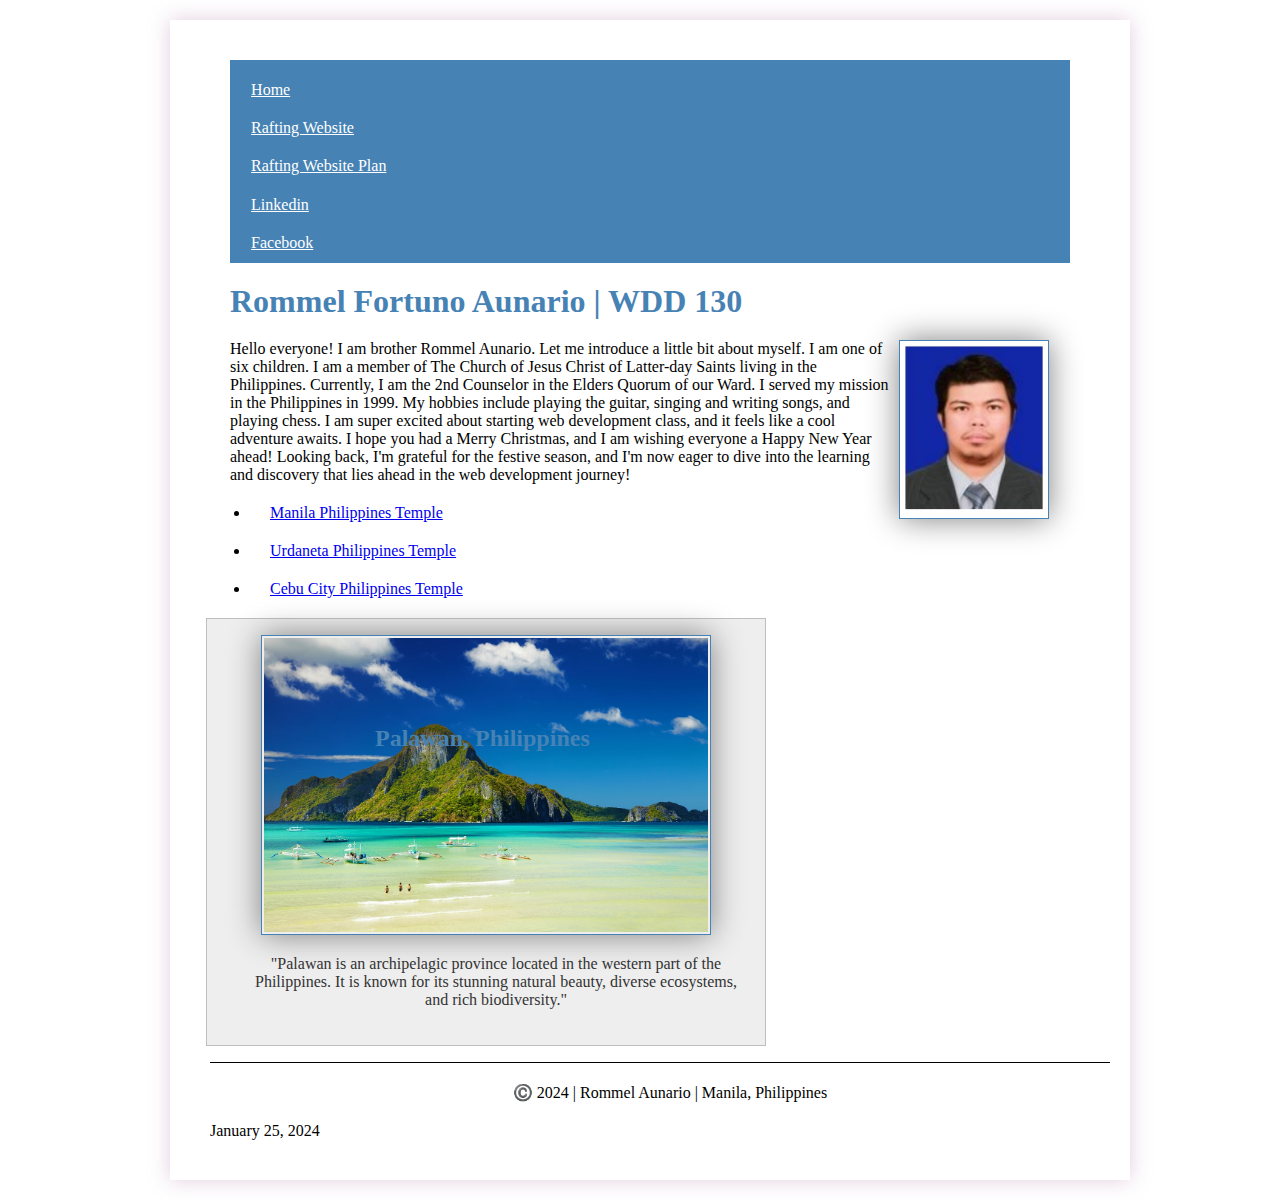
<file: index.html>
<!DOCTYPE html>
<html lang="en-US">
<head>
    <meta charset="utf-8">
    <meta name="viewport" content="width=device-width">
    <title>Rommel Fortuno Aunario | WDD 130</title>
    <meta name="description" content="Rommel Aunario's BYU-Idaho WDD130 course home page.">
    <meta name="author" content="Rommel Aunario">
    <link rel="stylesheet" href="styles/styles.css">
</head>
<body>
    <header>
        <nav>
            <a href="#">Home</a>
            <a href="wrr/">Rafting Website</a>
            <a href="wwr/site-plan-rafting.html">Rafting Website Plan</a>
            <a href="https://linkedin.com" target="_blank">Linkedin</a>
            <a href="https://facebook.com" target="_blank">Facebook</a>
        </nav>
    </header>
    <main>
        <h1>Rommel Fortuno Aunario | WDD 130</h1>
        <img src="images/profile.jpg" alt="Hi! Nice to meet you. I am Rommel Aunario" width="200">
        <p>Hello everyone! I am brother Rommel Aunario. Let me introduce a little bit about myself. I am one of six children. I am a member of The Church of Jesus Christ of Latter-day Saints living in the Philippines. Currently, I am the 2nd Counselor in the Elders Quorum of our Ward. I served my mission in the Philippines in 1999. My hobbies include playing the guitar, singing and writing songs, and playing chess. I am super excited about starting web development class, and it feels like a cool adventure awaits. I hope you had a Merry Christmas, and I am wishing everyone a Happy New Year ahead! Looking back, I'm grateful for the festive season, and I'm now eager to dive into the learning and discovery that lies ahead in the web development journey!</p>
        <ul>
            <li><a href="https://www.churchofjesuschrist.org/temples/details/manila-philippines-temple" target="_blank">Manila Philippines Temple</a></li>
            <li><a href="https://www.churchofjesuschrist.org/temples/details/urdaneta-philippines-temple" target="_blank">Urdaneta Philippines Temple</a></li>
            <li><a href="https://www.churchofjesuschrist.org/temples/details/cebu-city-philippines-temple" target="_blank">Cebu City Philippines Temple</a></li>
        </ul>
    </main>
    <aside>
        <h2>Palawan, Philippines</h2>
        <img src="images/philippines.jpg" alt="Philippines Palawan Island">
        <p>"Palawan is an archipelagic province located in the western part of the Philippines. It is known for its stunning natural beauty, diverse ecosystems, and rich biodiversity."</p>
    </aside>
    <footer>
        <p>©️ 2024 | Rommel Aunario | Manila, Philippines</p>
    </footer>
    <p>January 25, 2024</p>
</body>
</html>
</file>
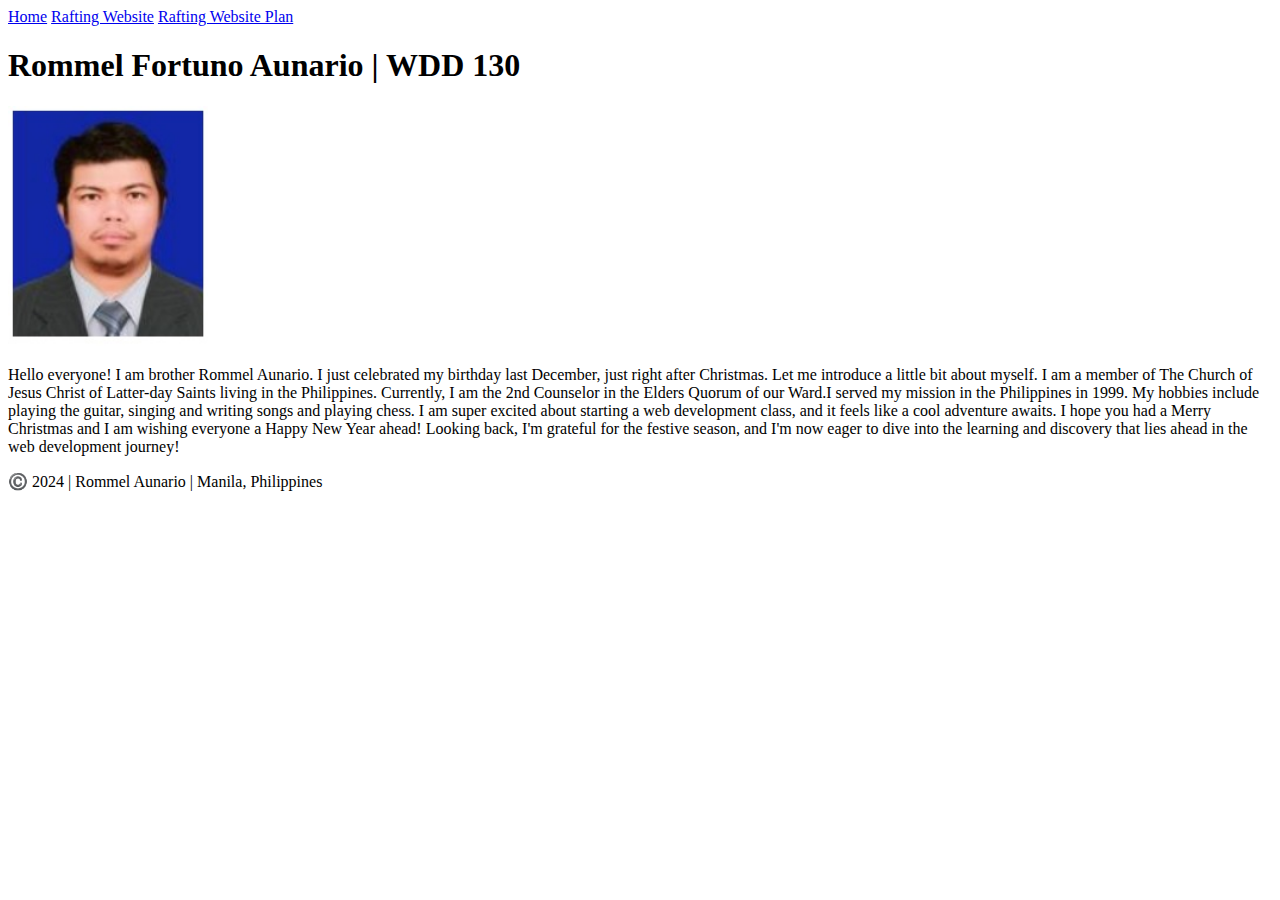
<file: wdd130/index.html>
<!DOCTYPE html>
<html lang="en-US">
    <head>
        <meta charset="utf-8"/>
        <meta name="viewport" content="width=device-width"/>
        <title>Rommel Fortuno Aunario | WDD 130</title>
    </head>
    <body>
        <header>
            <nav>
                <a href="#">Home</a>
                <a href="wrr/">Rafting Website</a>
                <a href="wwr/site-plan-rafting.html">Rafting Website Plan<a/>
            </nav>
        </header>
    <main>
        <h1>Rommel Fortuno Aunario | WDD 130</h1>
        <img src="images/profile_byu.jpg"alt= "Hi!Nice to meet you. I am Rommel Aunario"width ="200">
        <p>Hello everyone! I am brother Rommel Aunario. I just celebrated my birthday last December, just right after Christmas. Let me introduce a little bit about myself. I am a member of The Church of Jesus Christ of Latter-day Saints living in the Philippines. Currently, I am the 2nd Counselor in the Elders Quorum of our Ward.I served my mission in the Philippines in 1999. My hobbies include playing the guitar, singing and writing songs and playing chess. I am super excited about starting a web development class, and it feels like a cool adventure awaits. I hope you had a Merry Christmas and I am wishing everyone a Happy New Year ahead! Looking back, I'm grateful for the festive season, and I'm now eager to dive into the learning and discovery that lies ahead in the web development journey!</p>
    </main>
    <footer><p>©️ 2024 | Rommel Aunario | Manila, Philippines</p>
    </footer>
    </body>
</html>
</file>
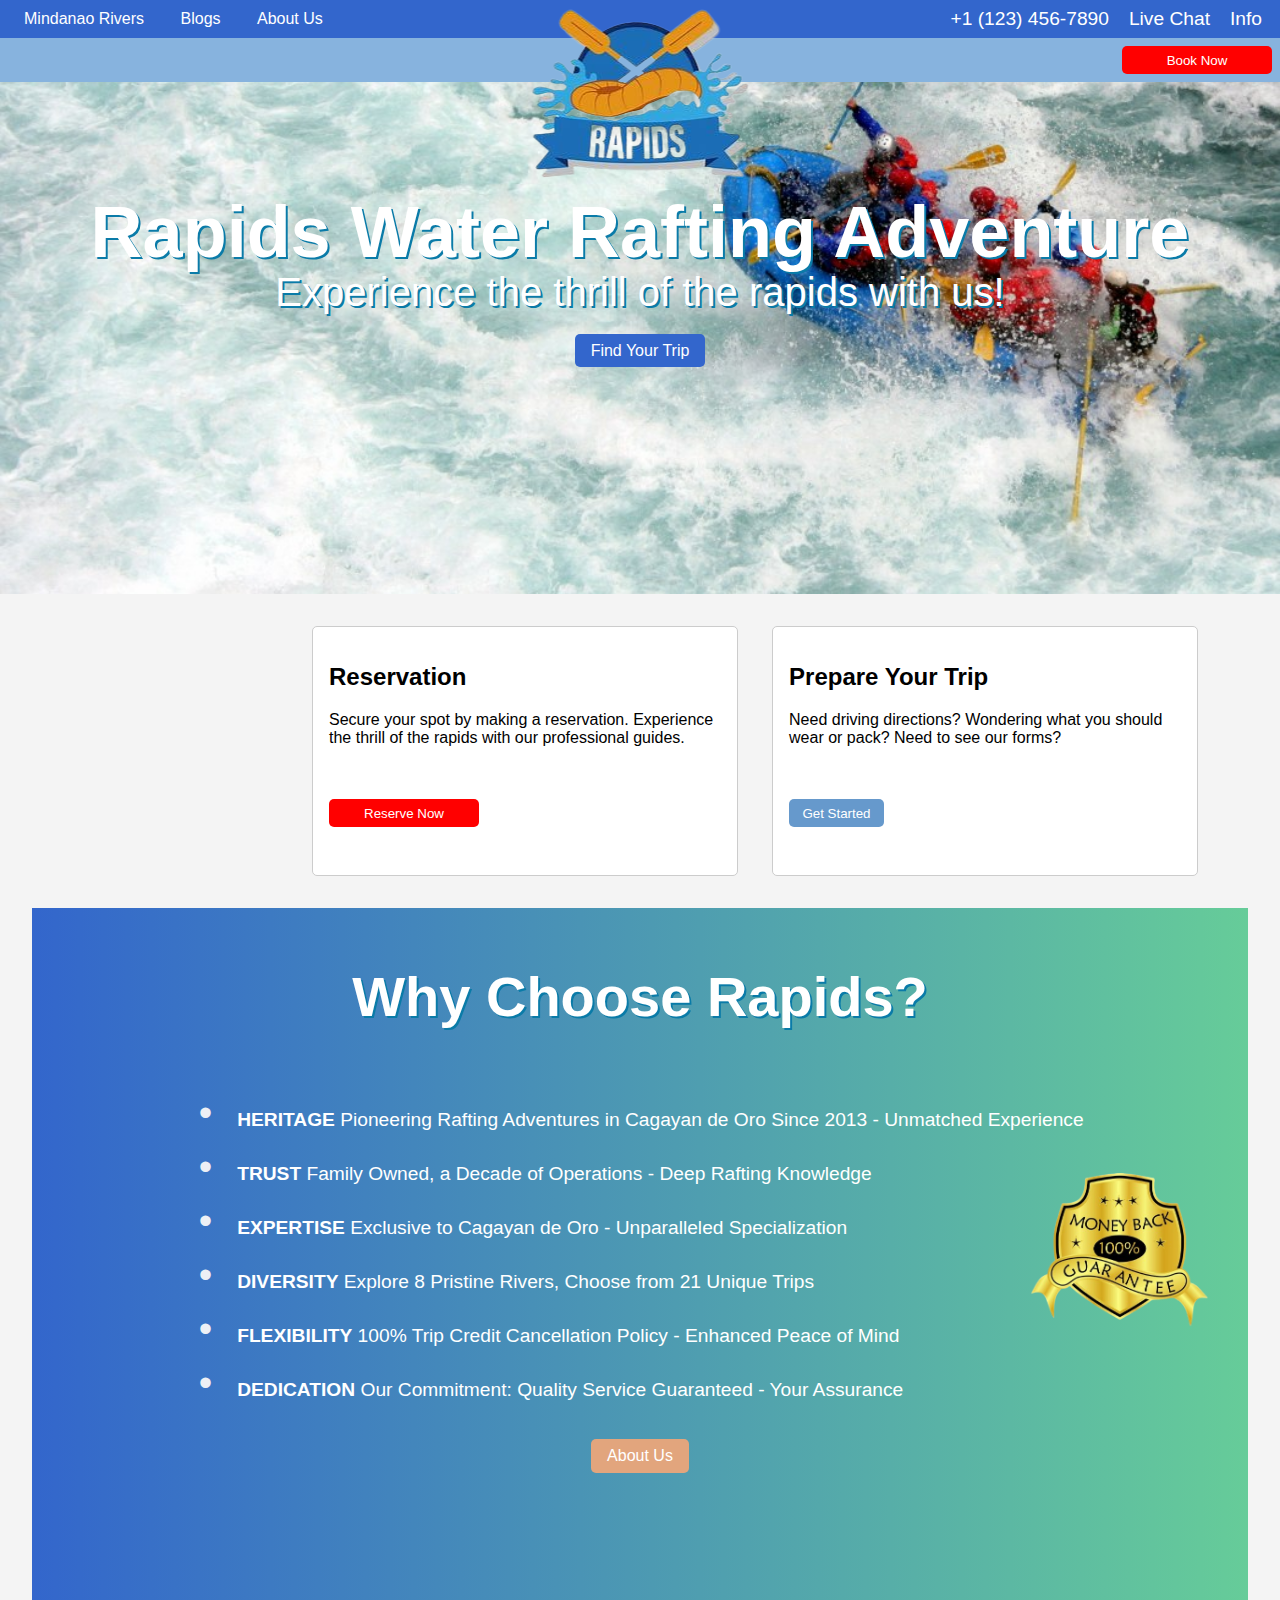
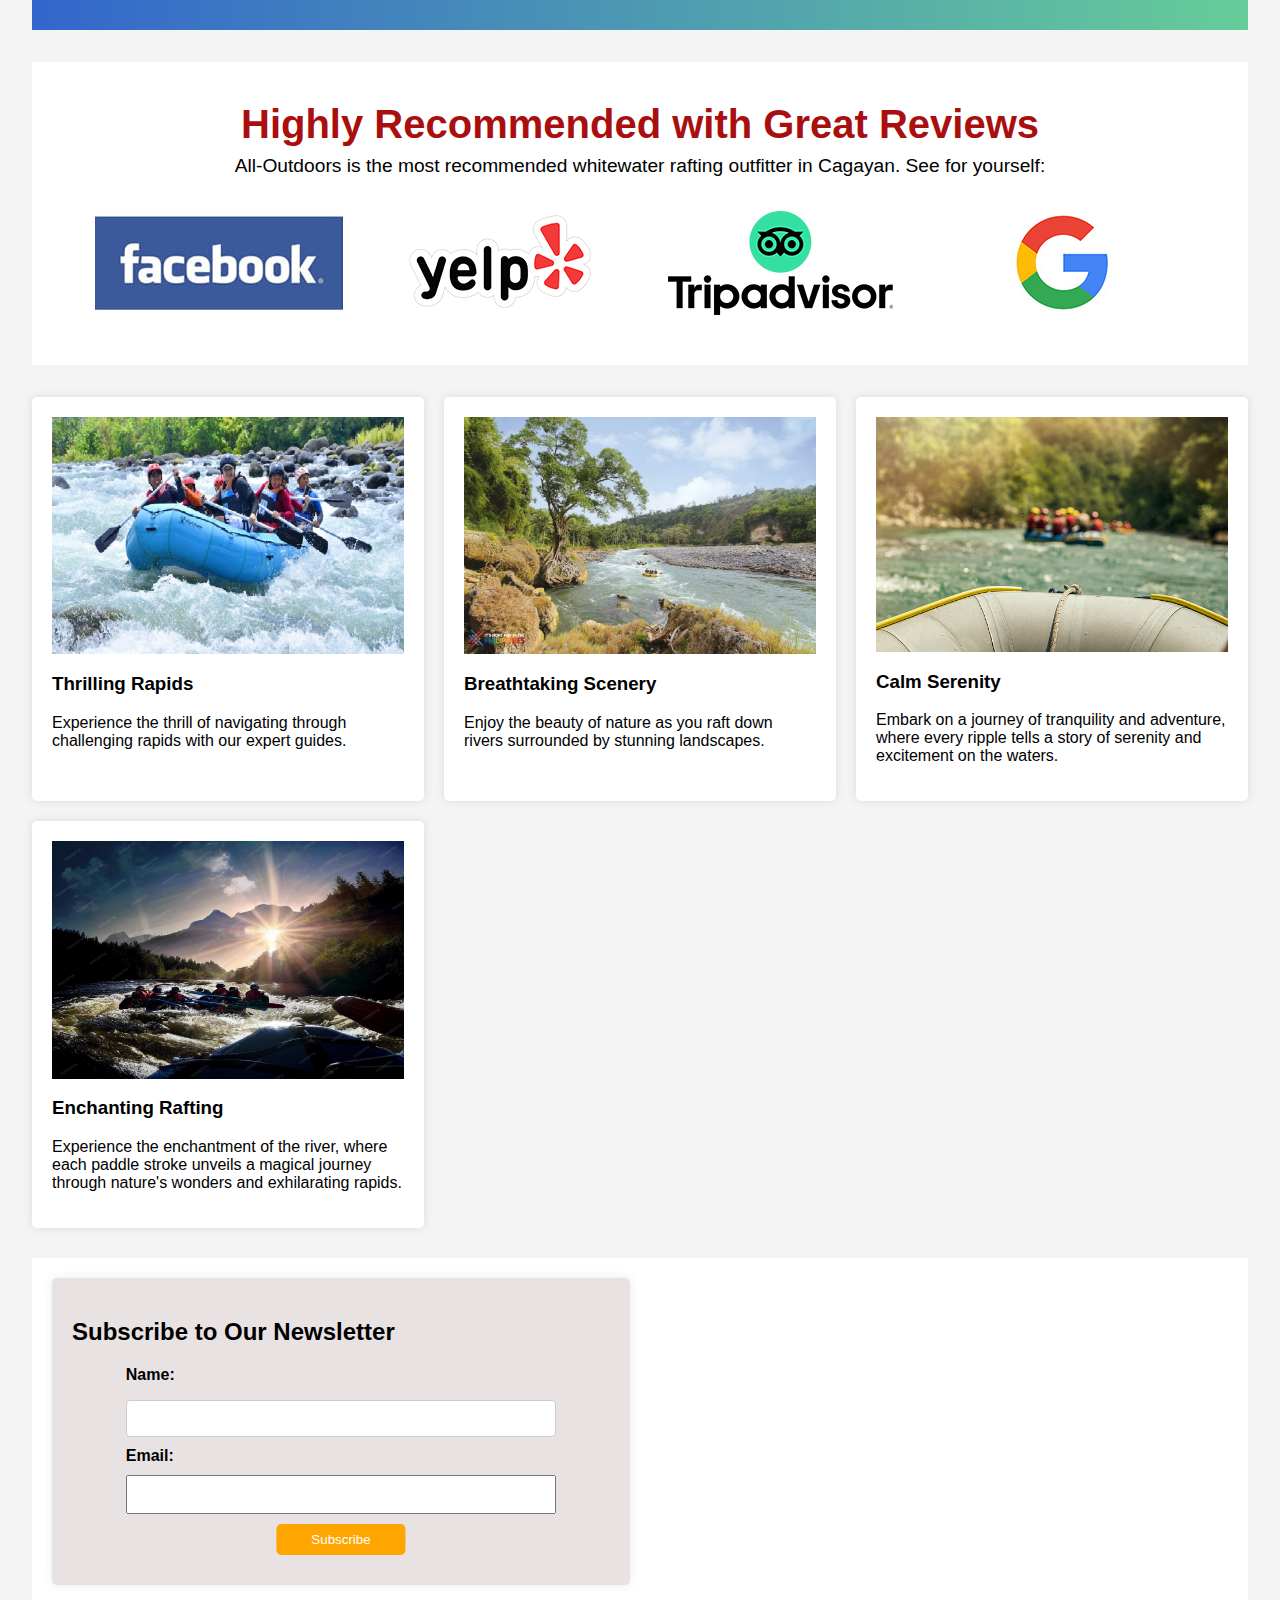
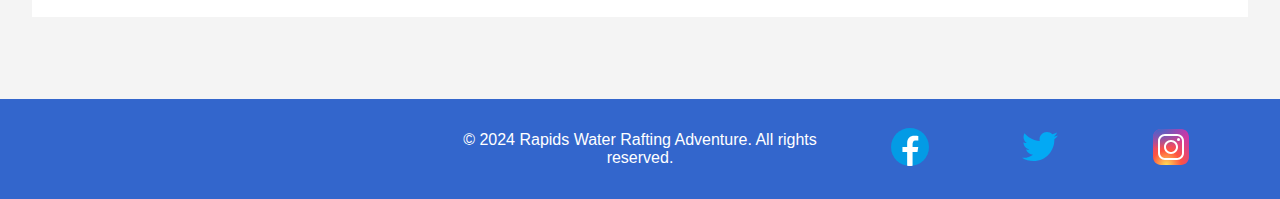
<file: wwr/index.html>
<!DOCTYPE html>
<html lang="en">

<head>
    <meta charset="utf-8">
    <meta name="viewport" content="width=device-width">
    <title>Rommel Fortuno Aunario | WDD 130 | Rapids Water Rafting | Homepage </title>
    <meta name="description" content="I am Rommel Aunario an LDS and currently a student of Software Development in BYU-Idaho. With God's grace I will come out triumphant!">
    <meta name="author" content="Rommel Aunario">
    <title>River Adventure Rafting</title>
    <link rel="stylesheet" href="styles/rafting.css">
    <!--<link rel="stylesheet" href="https://cdnjs.cloudflare.com/ajax/libs/font-awesome/6.0.0/css/all.min.css">-->

    <style>
    header {
        background: url('images/home1.jpg') center/cover no-repeat; 
        color: #fff;
        padding: 1em;
        text-align: center;
        height: 480px;
    }
    </style>
</head>

<body>

    <div class="top-banner">
        <nav>
            <a href="https://mindanaoescapades.wordpress.com/tag/surigao-del-sur/">Mindanao Rivers</a>
            <a href="https://mindanaoescapades.wordpress.com/tag/surigao-del-sur/">Blogs</a>
            <a href="about.html">About Us</a>
        </nav>
        <div class="contact-icons">
            <a href="tel:+11234567890"><i class="fas fa-phone-alt"></i> +1 (123) 456-7890</a>
            <a href="#"><i class="fas fa-comment-alt"></i> Live Chat</a>
            <a href="https://rltb-rommel.github.io/wdd130/"><i class="fas fa-info-circle"></i> Info</a>
        </div>
    </div>

    <div class="secondary-banner">

        <button class="book-now-btn" onclick="window.location.href='contact.html'">Book Now</button>
    </div>

    <header>
        <img src="images/logo-no.png" alt="Your Logo" class="logo">
        <h1>Rapids Water Rafting Adventure</h1>
        <p>Experience the thrill of the rapids with us!</p>
        <a href="trips.html" class="find-trip-btn">Find Your Trip</a>
    </header>

    <main>
        <div class="reservation-box">
            <h2>Reservation</h2>
            <p>Secure your spot by making a reservation. Experience the thrill of the rapids with our professional guides.
            </p></br></br>
            <button class="book-now-btn" onclick="window.location.href='contact.html'">Reserve Now</button>
        </div>

        <div class="activity-preparation-box">
            <h2>Prepare Your Trip</h2>
            <p>Need driving directions? Wondering what you should wear or pack? Need to see our forms?</p></br></br>
            <button class="get-started-btn" onclick="window.location.href='trips.html'">Get Started</button>
        </div>

        </div>

        <section id="home">
            <h2>Why Choose Rapids?</h2>
            <ul>
                <li><strong>HERITAGE</strong> Pioneering Rafting Adventures in Cagayan de Oro Since 2013 - Unmatched Experience</li>
                <li><strong>TRUST</strong> Family Owned, a Decade of Operations - Deep Rafting Knowledge</li>
                <li><strong>EXPERTISE</strong> Exclusive to Cagayan de Oro - Unparalleled Specialization</li>
                <li><strong>DIVERSITY</strong> Explore 8 Pristine Rivers, Choose from 21 Unique Trips</li>
                <li><strong>FLEXIBILITY</strong> 100% Trip Credit Cancellation Policy - Enhanced Peace of Mind</li>
                <li><strong>DEDICATION</strong> Our Commitment: Quality Service Guaranteed - Your Assurance</li>
            </ul>
            <a href="about.html" class="about-us-btn">About Us</a>
            <img id="ribbon-image" src="images/ribbon2.png" alt="Ribbon Image">
        </section>

        <section id="recommended">
            <h2 style="color: rgb(170, 15, 15);">Highly Recommended with Great Reviews</h2>
            <p style="color: black; font-size: 1.2em;">All-Outdoors is the most recommended whitewater rafting outfitter in Cagayan. See for yourself:</p>

            <div class="social-icons-row">
                <a href="https://www.facebook.com/" target="_blank"><img src="images/facebook.jpg" alt="Facebook"></a>
                <a href="https://www.yelp.com/" target="_blank"><img src="images/yelp.jpg" alt="Yelp"></a>
                <a href="https://www.tripadvisor.com/" target="_blank"><img src="images/tripadvisor.jpg" alt="TripAdvisor"></a>
                <a href="https://www.google.com/" target="_blank"><img src="images/google.jpg" alt="Google"></a>
            </div>
        </section>

        <div class="grid-container">
            <div class="grid-item">
                <img src="images/rafting1.jpg" alt="Rafting Image 1">
                <h3>Thrilling Rapids</h3>
                <p>Experience the thrill of navigating through challenging rapids with our expert guides.</p>
            </div>
            <div class="grid-item">
                <img src="images/rafting2.jpg" alt="Rafting Image 2">
                <h3>Breathtaking Scenery</h3>
                <p>Enjoy the beauty of nature as you raft down rivers surrounded by stunning landscapes.</p>
            </div>
            <div class="grid-item">
                <img src="images/calm.jpg" alt="Rafting Image 2">
                <h3>Calm Serenity</h3>
                <p>Embark on a journey of tranquility and adventure, where every ripple tells a story of serenity and excitement on the waters.</p>
            </div>
            <div class="grid-item">
                <img src="images/rafting4.jpg" alt="Rafting Image 2">
                <h3>Enchanting Rafting</h3>
                <p>Experience the enchantment of the river, where each paddle stroke unveils a magical journey through nature's wonders and exhilarating rapids.</p>
            </div>

        </div>

        <!-- Add a row after the grid container -->
        <div class="row-container">
            <!-- Left column for the newsletter form -->
            <div class="left-column">
                <div id="newsletter-form">
                    <h2>Subscribe to Our Newsletter</h2>
                    <form action="#" method="post">
                        <label for="name">Name:</label>
                        <input type="text" id="name" name="name" required>
                        <label for="email">Email:</label>
                        <input type="email" id="email" name="email" required>
                        <button type="submit">Subscribe</button>
                    </form>
                </div>
            </div>

            <!-- Right column for the embedded YouTube video -->
            <div class="right-column">
                <iframe width="560" height="315" src="https://www.youtube.com/embed/UOKUg0cQK2I?si=cmgwVRSsSRrV4f-A"
                    title="YouTube video player" frameborder="0" allow="accelerometer; autoplay; clipboard-write; encrypted-media; gyroscope; picture-in-picture; web-share"></iframe>
            </div>
        </div>
    </main>

    <footer>
        <div class="footer-left">
            <p>&copy; 2024 Rapids Water Rafting Adventure. All rights reserved.</p>
        </div>
        <div class="footer-right">
            <div class="social-icons">
                <nav class="sociallink">
                    <a href="https://facebook.com">
                        <img src="images/facebook.svg" alt="Facebook">
                    </a>
                    <a href="https://twitter.com">
                        <img src="images/twitter.svg" alt="Twitter">
                    </a>
                    <a href="https://instagram.com">
                        <img src="images/instagram.svg" alt="Instagram">
                    </a>
                </nav>
            </div>
        </div>
    </footer>

</body>

</html>
</file>
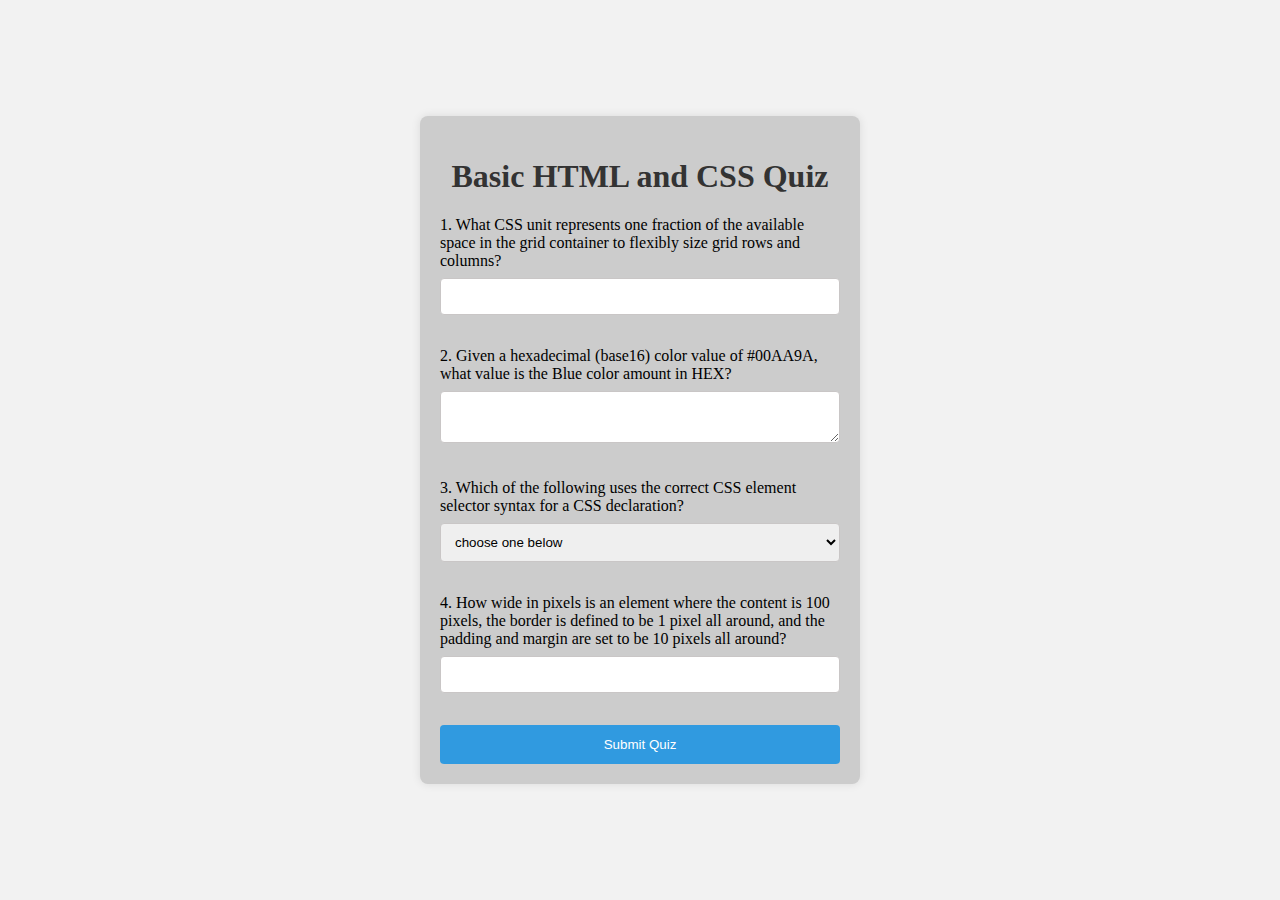
<file: quiz.html>
<!DOCTYPE html>
<html lang="en">

<head>
    <meta charset="utf-8">
    <meta name="viewport" content="width=device-width">
    <title>Rommel Fortuno Aunario | WDD 130 | Quiz </title>
    <meta name="description" content="I am Rommel Aunario an LDS and currently a student of Software Development in BYU-Idaho. With God's grace I will come out triumphant!">
    <meta name="author" content="Rommel Aunario">
    <link rel="stylesheet" href="styles/quiz.css">
</head>

<body>
    <div class="quiz-container">
        <h1> Basic HTML and CSS Quiz</h1>
        <form>
            <div class="question">
                <label for="q1">1. What CSS unit represents one fraction of the available space in the grid container to flexibly size grid rows and columns?</label>
                <input type="text" id="q1" name="q1">
            </div>

            <div class="question">
                <label for="q2">2. Given a hexadecimal (base16) color value of #00AA9A, what value is the Blue color amount in HEX?</label>
                <textarea id="q2" name="q2"></textarea>
            </div>

            <div class="question">
                <label for="q3">3. Which of the following uses the correct CSS element selector syntax for a CSS declaration?</label>
                <select id="q3" name="q3">
                    <option value="option1">choose one below</option>
                    <option value="option2">img { padding: 1em; border: 1px solid black; }</option>
                    <option value="option3">pict { padding: 1em; border: 1px solid black; } </option>
                    <option value="option4">image { padding: 1em; border: 1px solid black; }</option>
                    <option value="option5">pic { padding: 1em; border: 1px solid black; }</option>

                    
                </select>
            </div>

            <div class="question">
                <label for="q4">4. How wide in pixels is an element where the content is 100 pixels, the border is defined to be 1 pixel all around, and the padding and margin are set to be 10 pixels all around?</label>
                <input type="number" id="q4" name="q4">
            </div>

            <button type="submit">Submit Quiz</button>
        </form>
    </div>
</body>

</html>
</file>
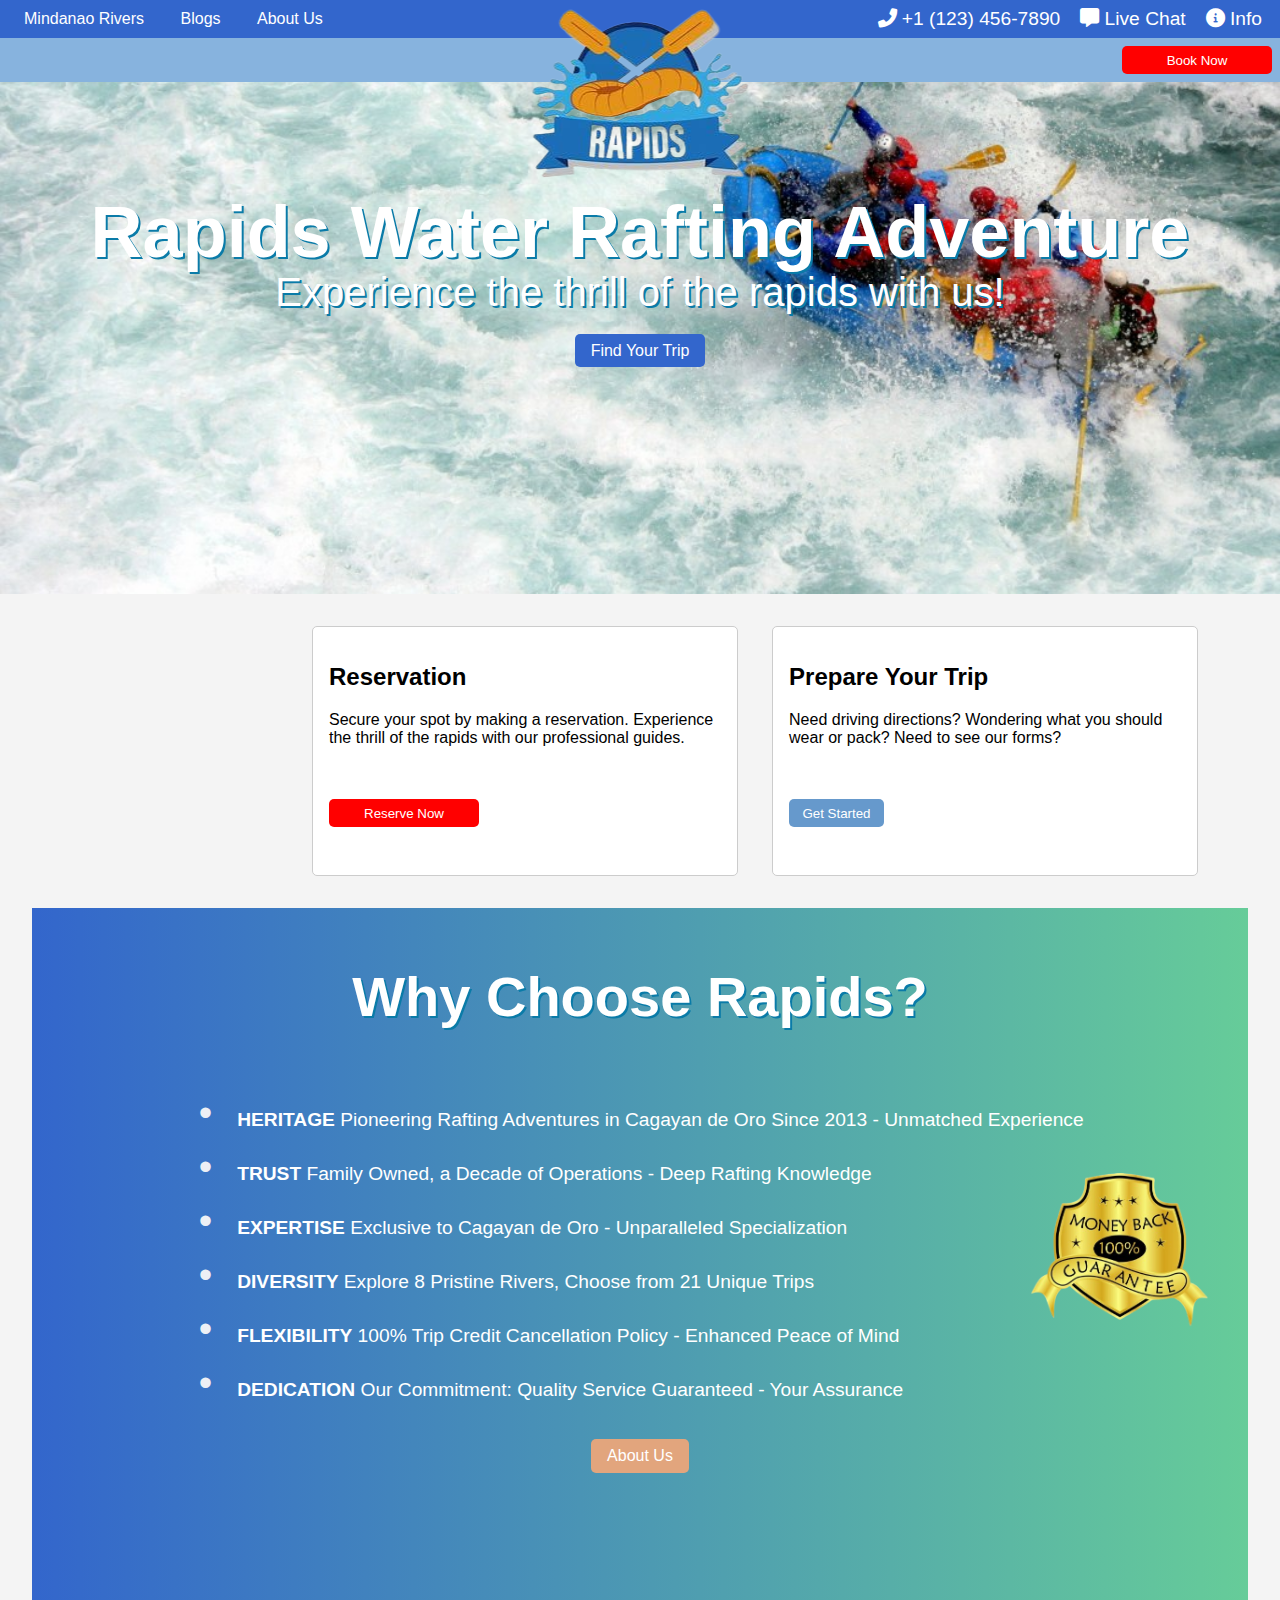
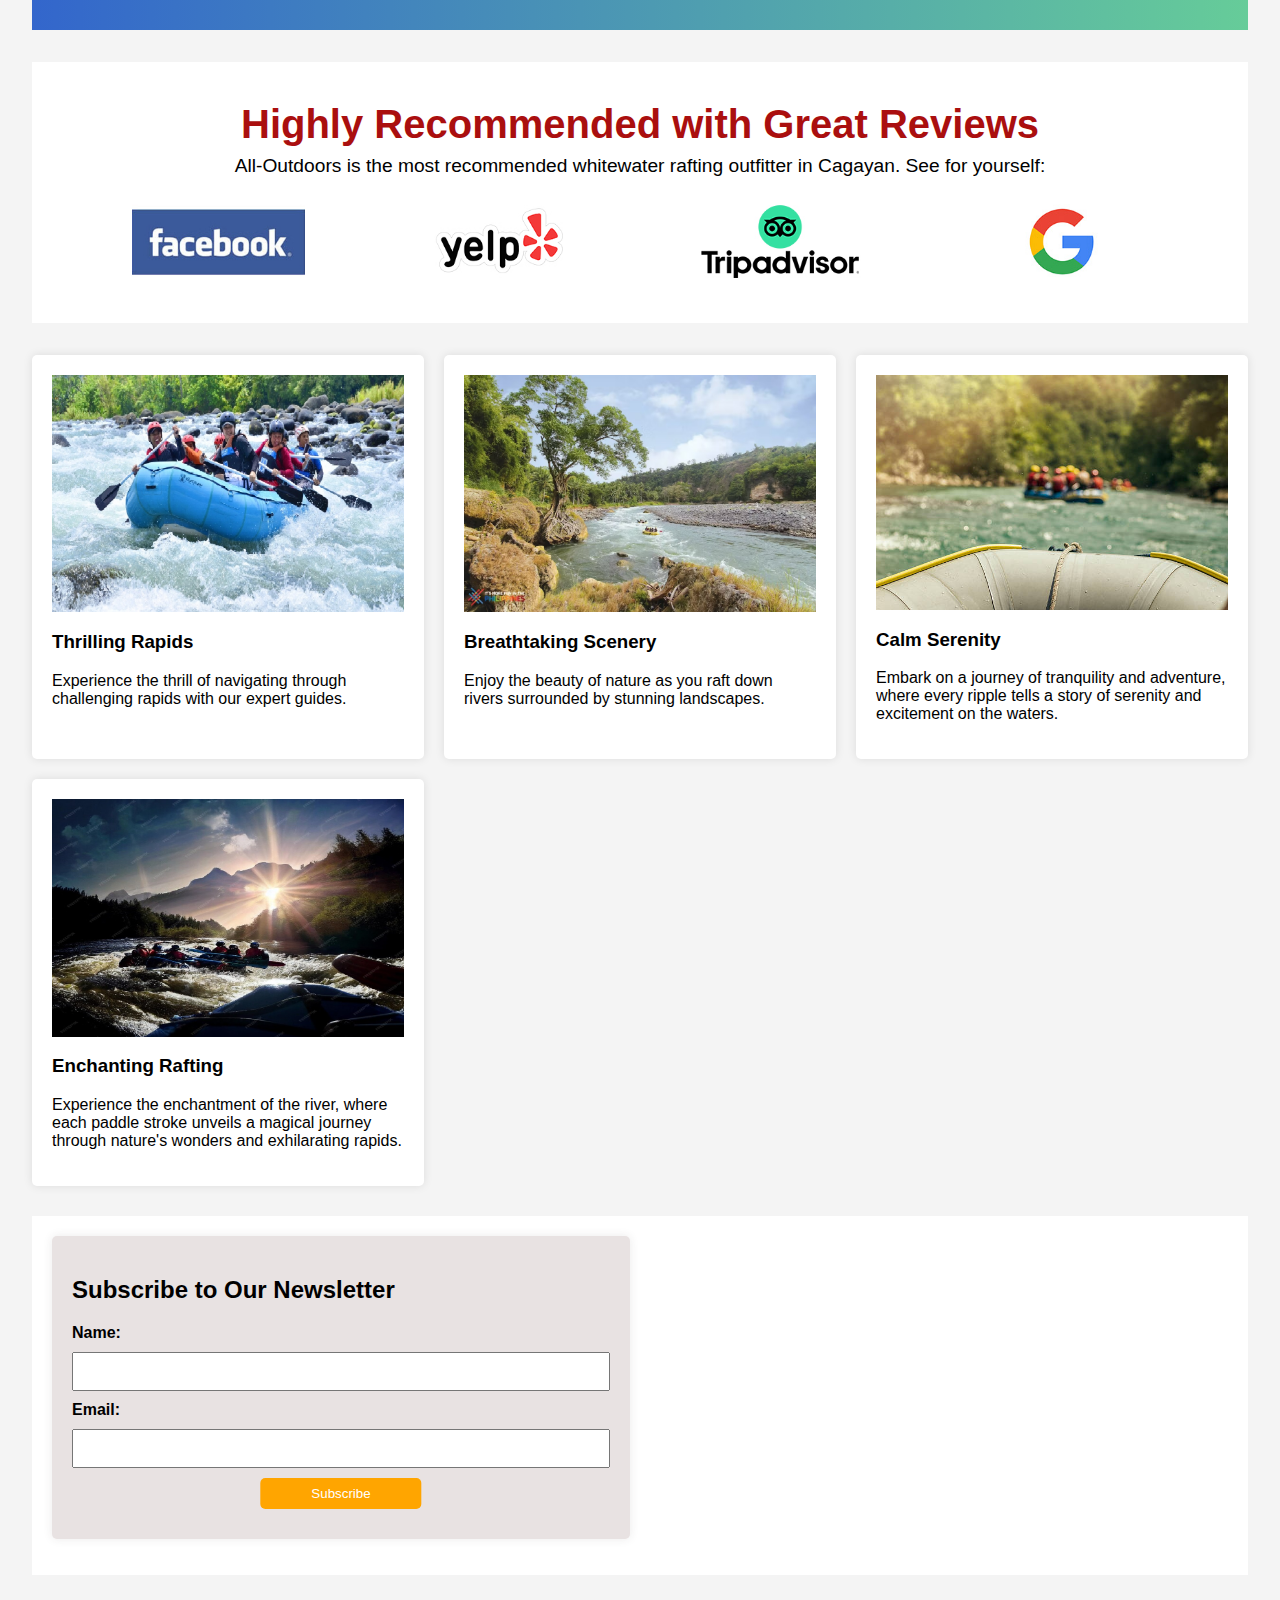
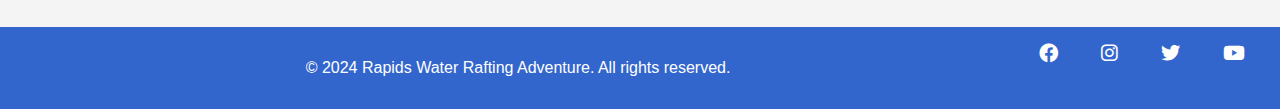
<file: wwr/index_orig.html>
<!DOCTYPE html>
<html lang="en">

<head>
    <meta charset="UTF-8">
    <meta name="viewport" content="width=device-width, initial-scale=1.0">
    <title>River Adventure Rafting</title>
    <link rel="stylesheet" href="https://cdnjs.cloudflare.com/ajax/libs/font-awesome/6.0.0/css/all.min.css">
    <style>
        body {
            font-family: Arial, sans-serif;
            margin: 0;
            padding: 0;
            background-color: #f4f4f4;
        }

        header {
            background: url('images/home1.jpg') center/cover no-repeat; 
            color: #fff;
            padding: 1em;
            text-align: center;
            height: 480px;
        }

        .logo {
        position: absolute;
        top: 8px;
        left: 50%;
        transform: translateX(-50%);
        max-height:300px; 
        z-index: 2;
        border-image: 10px 10px 0 rgb(233, 239, 241);
        }

        nav {
            background-color: #3366cc;
            color: #fff;
            text-align: left;

        }

        nav a {
            color: #fff;
            text-decoration: none;
            padding: 1em;
            text-align: left;
            grid-column: 2;
        }

        main {
            padding: 2em;
        }

        h1 {
        font-size: 4.5em;
        font-weight: bold;
        color: white;
        text-shadow: 2px 2px 0 rgb(10, 123, 168);
        line-height: 1.5;
        margin-bottom: 0.5em;
        margin-top: 80px;
        
    }

    .secondary-banner nav {
    display: flex;
    justify-content: flex-end; /* Align the navigation links to the right */
    }

    .secondary-banner nav a {
    color: #fff;
    text-decoration: none;
    margin: 0 1em;
    }

    #home {
        background: linear-gradient(to right, #3366cc, #66cc99); /* Set gradient for #home section */
        color: #fff;
        width: 100%;
        text-align: center;
        display: flex;
        flex-direction: column;
        align-items: center;
        justify-content: center;
        margin: left 0px; ;
    }
    
    #home h2{
        font-size: 3.5em;
        font-weight: bold;
        color: white;
        text-shadow: 2px 2px 0 rgb(10, 123, 168);
        line-height: 1.5;
        margin-bottom: 0.5em;
    }


    header p {
        font-size: 2.5em; /* Increase the font size for h1 */
        font-weight: lighter; /* Optional: make the font bold */
        color: white; /* Set the text color to white */
        text-shadow: 2px 2px 0 rgb(10, 123, 168); /* Create a red border around each letter */
        line-height: 1.5;
        margin-top: -60px;
        margin-bottom: 0.5em;
    }

    .find-trip-btn {
        background-color: #3366cc;
        color: #fff;
        padding: 0.5em 1em;
        text-decoration: none;
        border: none;
        border-radius: 5px;
        cursor: pointer;
        position: relative; 
        }

    .about-us-btn {
        background-color: #e2a57d;
        color: #fff;
        padding: 0.5em 1em;
        text-decoration: none;
        border: none;
        border-radius: 5px;
        cursor: pointer;
        position: relative; 
        }

        section {
            margin-bottom: 2em;
        }

        .top-banner {
        background-color: #3366cc;
        color: #fff;
        text-align: center;
        padding: 0.5em;
        display: grid;
        grid-template-columns: repeat(2, 1fr);
        align-items: center;
        }

        .logo {
        grid-column: 2;
        }

        .contact-icons {
        grid-column: 3;
        display: flex;
        justify-content: flex-end;
        align-items: center;
        }

        .secondary-banner {
            background-color: #87b3de;
            color: #fff;
            text-align: center;
            padding: 0.5em;
            display: grid;
            grid-template-columns: repeat(2, 1fr);
            align-items: center;
        }

        .social-icons {
        margin-left: auto; /* Move social icons to the right */
        }

        .social-icons a {
            color: #fff;
            text-decoration: none;
            margin: 0 1em;
            font-size: 1.2em;
        }

        .contact-icons {
        display: flex;
        align-items: center;
        }

        .contact-icons a {
        color: #fff;
        text-decoration: none;
        margin: 0 10px; /* Adjust margin as needed */
        font-size: 1.2em;
        }

        .book-now-btn {
            background-color: red;
            color: #fff;
            padding: 0.5em 1em;
            width: 150px;
            border: none;
            border-radius: 5px;
            cursor: pointer;
            justify-content: center;
            grid-column: 3;
        }

        .reservation-box{
    background-color: #fff;
    padding: 1em;
    border-radius: 5px;
    margin-bottom: 2em;
    margin-right:20px;
    margin-left: 280px;
    width: 35%;
    box-sizing: border-box;
    display: inline-block;
    border: 1px solid #ccc;
    height: 250px;
    vertical-align: top; /* Align boxes to the top */
    }

    .activity-preparation-box {
    background-color: #fff;
    padding: 1em;
    border-radius: 5px;
    margin-bottom: 2em;
    margin-right:20px;
    margin-left: 10px;
    width: 35%;
    box-sizing: border-box;
    display: inline-block;
    border: 1px solid #ccc;
    height: 250px;
    vertical-align: top; /* Align boxes to the top */
        }

        .get-started-btn {
            background-color: #6699cc;
            color: #fff;
            padding: 0.5em 1em;
            border: none;
            border-radius: 5px;
            cursor: pointer;
            justify-content: center;
        }
        
        #home ul {
        padding-left: 2.5em; /* Add some padding to align with the text */
        text-align: left; /* Align list items to the left */
        font-size: 1.5em;
        }

        #home ul li {
        margin-bottom: 10px;
        list-style: none; /* Remove default list styles */
        font-size: 0.8em;
        }

        #home ul li:before {
        content: "•"; /* Use bullet point symbol */
        color: #edf0f5; /* Set bullet point color */
        font-size: 2.0em;
        display: inline-block;
        width: 1em;
        margin-left: -1.5em; /* Adjust spacing between bullet point and text */
        }
        #ribbon-image {
        position: relative;
        bottom: 300px; /* Adjust the offset from the bottom */
        left: 480px;
        right: 10px; /* Adjust the offset from the right */
        max-width: 15%; /* Ensure the image doesn't exceed the container width */
        max-height: 15%; /* Ensure the image doesn't exceed the container height */
        z-index: 1;
        }

        .grid-container {
            display: grid;
            grid-template-columns: repeat(auto-fill, minmax(300px, 1fr));
            gap: 20px;
        }

        .grid-item {
            background-color: #fff;
            padding: 20px;
            border-radius: 5px;
            box-shadow: 0 0 10px rgba(0, 0, 0, 0.1);
        }

        .grid-item img {
            max-width: 100%; /* Make sure the images don't exceed their container */
            height: auto; /* Maintain the aspect ratio */
            display: block; /* Remove extra space below inline-block images */
            margin: 0 auto; /* Center the images */
        }

        #newsletter-form {
            max-width: 600px;
            margin: 0 auto;
            background-color: #fff;
            padding: 20px;
            border-radius: 5px;
            box-shadow: 0 0 10px rgba(0, 0, 0, 0.1);
        }

        #newsletter-form label {
            display: block;
            margin-bottom: 10px;
            font-weight: bold;
        }

        #newsletter-form input,
        #newsletter-form button {
            width: 100%;
            padding: 10px;
            margin-bottom: 10px;
            box-sizing: border-box;
        }

        footer {
        background-color: #3366cc;
        color: #fff;
        text-align: center;
        padding: 1em;
        display: grid;
        grid-template-columns: 1 fr 1fr 1fr; /* Two columns */
        align-items: right;
        }

        .footer-left {
        grid-column: 2;
        }

        .footer-right {
        grid-column: 3;
        text-align: right;
        }

        .social-icons a {
        margin-left: 1em;
        }
    
        #recommended {
        text-align: center;
        padding: 2em;
        background-color: #fff;
        }

        #recommended img {
        max-width: 70%; /* Make sure the images don't exceed their container */
        height: auto; /* Maintain the aspect ratio */
        display: block; /* Remove extra space below inline-block images */
        margin: 0 auto; /* Center the images */
        max-height: 150px; /* Set the maximum height for the images */
        }

        .social-icons-row {
        display: flex;
        justify-content: center;
        align-items: center;
        margin-top: 1em;
        }

        .social-icons-row a {
        margin: 0 1em;
        }
        #recommended h2,
        #recommended p {
        margin: 0; /* Add this line to remove the margin */
            }

        #recommended h2 {
        font-size: 2.5em; /* Adjust the font size for h2 */
        line-height: 1.5; /* Adjust the line height for h2 */
        }

        #recommended p {
        font-size: 1em; /* Adjust the font size for p */
        font-weight: lighter; /* Optional: make the font weight lighter */
        line-height: 1.2; /* Adjust the line height for p */
        }

        /* Style the row container */
        .row-container {
        display: flex;
        justify-content: space-between;
        align-items: flex-start;
        flex-wrap: wrap;
        margin-bottom: 20px; /* Add some spacing between the row and other elements */
        background-color: #fff; /* Set the background color to white */
        padding: 20px; /* Add some padding to the row */
        margin-top: 30px;
        }

        /* Style the left and right columns */
        .left-column,
        .right-column {
            flex: 0 0 calc(50% - 10px); /* Adjust the width of each column */
        }

        /* Style the newsletter form */
        #newsletter-form {
        max-width: 800px;
        margin: 0 auto;
        background-color: #e8e2e2; /* Change the background color to light gray */
        padding: 20px;
        border-radius: 5px;
        box-shadow: 0 0 10px rgba(55, 53, 53, 0.1);
        }

        #newsletter-form label {
            display: block;
            margin-bottom: 10px;
            font-weight: bold;
        }

        #newsletter-form input,
        #newsletter-form button {
            width: 100%;
            padding: 10px;
            margin-bottom: 10px;
            box-sizing: border-box;
        }

        /* Style the embedded YouTube video */
        #youtube-video {
        max-width: 800px; /* Increase the max-width for the YouTube video */
        margin: 0 auto;
        align-content: center;
        margin-left: 500px;
        }
        /* Style the subscribe button */
        #newsletter-form button {
        position: relative;
        bottom: 0;
        left: 50%;
        transform: translateX(-50%);
        width: 30%;
        padding: 8px; /* Adjust the padding to make it thinner */
        margin-bottom: 10px;
        box-sizing: border-box;
        background-color: #FFA500; /* Set the color to yellow-orange */
        border: none;
        border-radius: 5px;
        cursor: pointer;
        color: #fff; /* Set text color to white */
        align-content: center;
        }
    </style>
</head>

<body>

    <div class="top-banner">
        <nav>
            <a href="https://mindanaoescapades.wordpress.com/tag/surigao-del-sur/">Mindanao Rivers</a>
            <a href="https://mindanaoescapades.wordpress.com/tag/surigao-del-sur/">Blogs</a>
            <a href="about.html">About Us</a>
        </nav>
        <div class="contact-icons">
            <a href="tel:+11234567890"><i class="fas fa-phone-alt"></i> +1 (123) 456-7890</a>
            <a href="#"><i class="fas fa-comment-alt"></i> Live Chat</a>
            <a href="wdd130/index.html"><i class="fas fa-info-circle"></i> Info</a>
        </div>
    </div>

    <div class="secondary-banner">
        
        <button class="book-now-btn" onclick="window.location.href='contact.html'">Book Now</button>
    </div>

    <header>
        <img src="images/logo-no.png" alt="Your Logo" class="logo">
        <h1>Rapids Water Rafting Adventure</h1>
        <p>Experience the thrill of the rapids with us!</p>
        <a href="contact.html" class="find-trip-btn">Find Your Trip</a>
    </header>

    <main>
        <div class="reservation-box">
            <h2>Reservation</h2>
            <p>Secure your spot by making a reservation. Experience the thrill of the rapids with our professional guides.
            </p></br></br>
            <button class="book-now-btn" onclick="window.location.href='quiz.html'">Reserve Now</button>
        </div>

        <div class="activity-preparation-box">
            <h2>Prepare Your Trip</h2>
            <p>Need driving directions? Wondering what you should wear or pack? Need to see our forms?</p></br></br>
            <button class="get-started-btn" onclick="window.location.href='quiz.html'">Get Started</button>
        </div>

        
        </div>



        <section id="home">
            <h2>Why Choose Rapids?</h2>
            <ul>
                <li><strong>HERITAGE</strong> Pioneering Rafting Adventures in Cagayan de Oro Since 2013 - Unmatched Experience</li>
                <li><strong>TRUST</strong> Family Owned, a Decade of Operations - Deep Rafting Knowledge</li>
                <li><strong>EXPERTISE</strong> Exclusive to Cagayan de Oro - Unparalleled Specialization</li>
                <li><strong>DIVERSITY</strong> Explore 8 Pristine Rivers, Choose from 21 Unique Trips</li>
                <li><strong>FLEXIBILITY</strong> 100% Trip Credit Cancellation Policy - Enhanced Peace of Mind</li>
                <li><strong>DEDICATION</strong> Our Commitment: Quality Service Guaranteed - Your Assurance</li>
            </ul>
            <a href="about.html" class="about-us-btn">About Us</a>
            <img id="ribbon-image" src="images/ribbon2.png" alt="Ribbon Image">
        </section>

        <section id="recommended">
            <h2 style="color: rgb(170, 15, 15);">Highly Recommended with Great Reviews</h2>
            <p style="color: black; font-size: 1.2em;">All-Outdoors is the most recommended whitewater rafting outfitter in Cagayan. See for yourself:</p>
        
            <div class="social-icons-row">
                <a href="https://www.facebook.com/" target="_blank"><img src="images/facebook.jpg" alt="Facebook"></a>
                <a href="https://www.yelp.com/" target="_blank"><img src="images/yelp.jpg" alt="Yelp"></a>
                <a href="https://www.tripadvisor.com/" target="_blank"><img src="images/tripadvisor.jpg" alt="TripAdvisor"></a>
                <a href="https://www.google.com/" target="_blank"><img src="images/google.jpg" alt="Google"></a>
            </div>
        </section>

        <div class="grid-container">
            <div class="grid-item">
                <img src="images/rafting1.jpg" alt="Rafting Image 1">
                <h3>Thrilling Rapids</h3>
                <p>Experience the thrill of navigating through challenging rapids with our expert guides.</p>
            </div>
            <div class="grid-item">
                <img src="images/rafting2.jpg" alt="Rafting Image 2">
                <h3>Breathtaking Scenery</h3>
                <p>Enjoy the beauty of nature as you raft down rivers surrounded by stunning landscapes.</p>
            </div>
            <div class="grid-item">
                <img src="images/calm.jpg" alt="Rafting Image 2">
                <h3>Calm Serenity</h3>
                <p>Embark on a journey of tranquility and adventure, where every ripple tells a story of serenity and excitement on the waters.</p>
            </div>
            <div class="grid-item">
                <img src="images/rafting4.jpg" alt="Rafting Image 2">
                <h3>Enchanting Rafting</h3>
                <p>Experience the enchantment of the river, where each paddle stroke unveils a magical journey through nature's wonders and exhilarating rapids.</p>
            </div>
            
        </div>

            <!-- Add a row after the grid container -->
            <div class="row-container">
            <!-- Left column for the newsletter form -->
            <div class="left-column">
            <div id="newsletter-form">
            <h2>Subscribe to Our Newsletter</h2>
            <form action="#" method="post">
                <label for="name">Name:</label>
                <input type="text" id="name" name="name" required>
                <label for="email">Email:</label>
                <input type="email" id="email" name="email" required>
                <button type="submit">Subscribe</button>
            </form>
            </div>
            </div>

            <!-- Right column for the embedded YouTube video -->
            <div class="right-column">
            <iframe width="560" height="315" src="https://www.youtube.com/embed/UOKUg0cQK2I?si=cmgwVRSsSRrV4f-A" title="YouTube video player" frameborder="0" allow="accelerometer; autoplay; clipboard-write; encrypted-media; gyroscope; picture-in-picture; web-share"></iframe>
            </div>
        </div>
</div>


    </main>

    <footer>
        <div class="footer-left">
            <p>&copy; 2024 Rapids Water Rafting Adventure. All rights reserved.</p>
        </div>
        <div class="footer-right">
            <div class="social-icons">
                <a href="https://www.facebook.com/" target="_blank"><i class="fab fa-facebook"></i></a>
                <a href="https://www.instagram.com/" target="_blank"><i class="fab fa-instagram"></i></a>
                <a href="https://twitter.com/" target="_blank"><i class="fab fa-twitter"></i></a>
                <a href="https://www.youtube.com/" target="_blank"><i class="fab fa-youtube"></i></a>
            </div>
        </div>
    </footer>

</body>

</html>
</file>
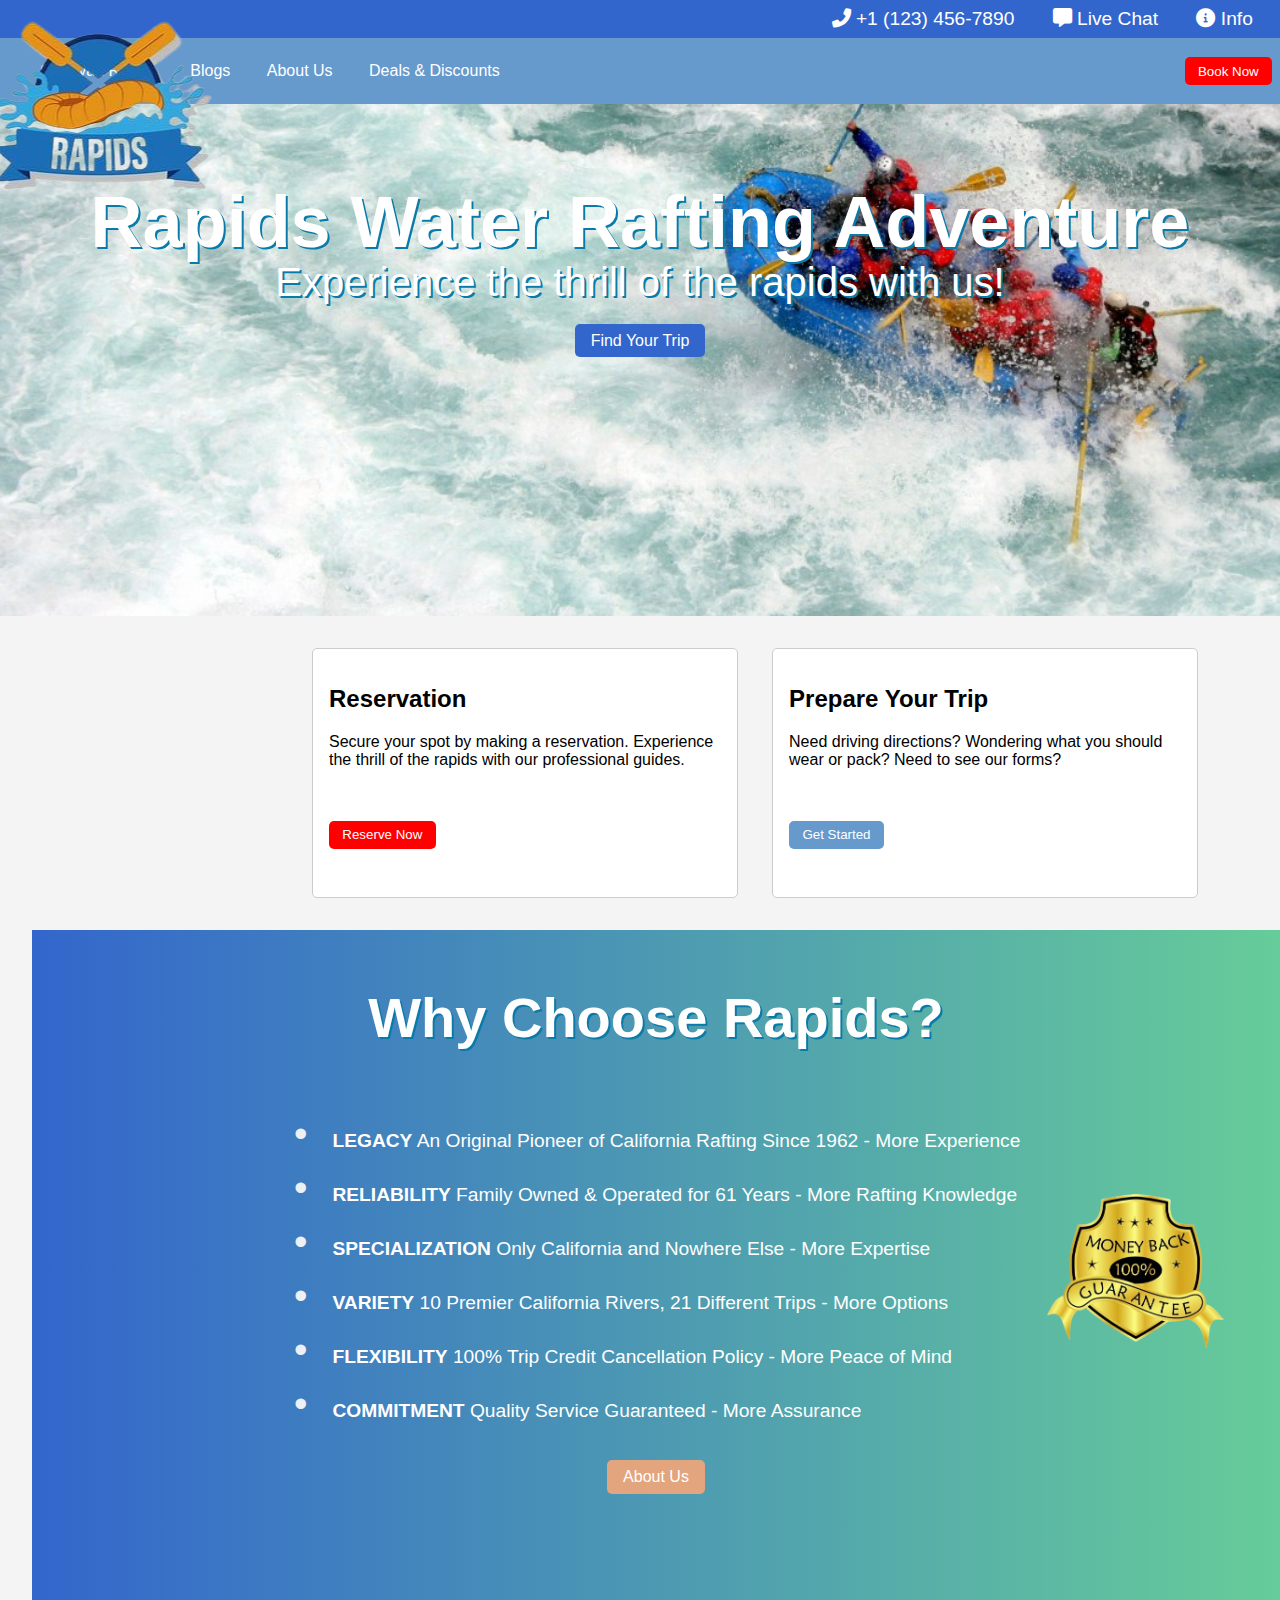
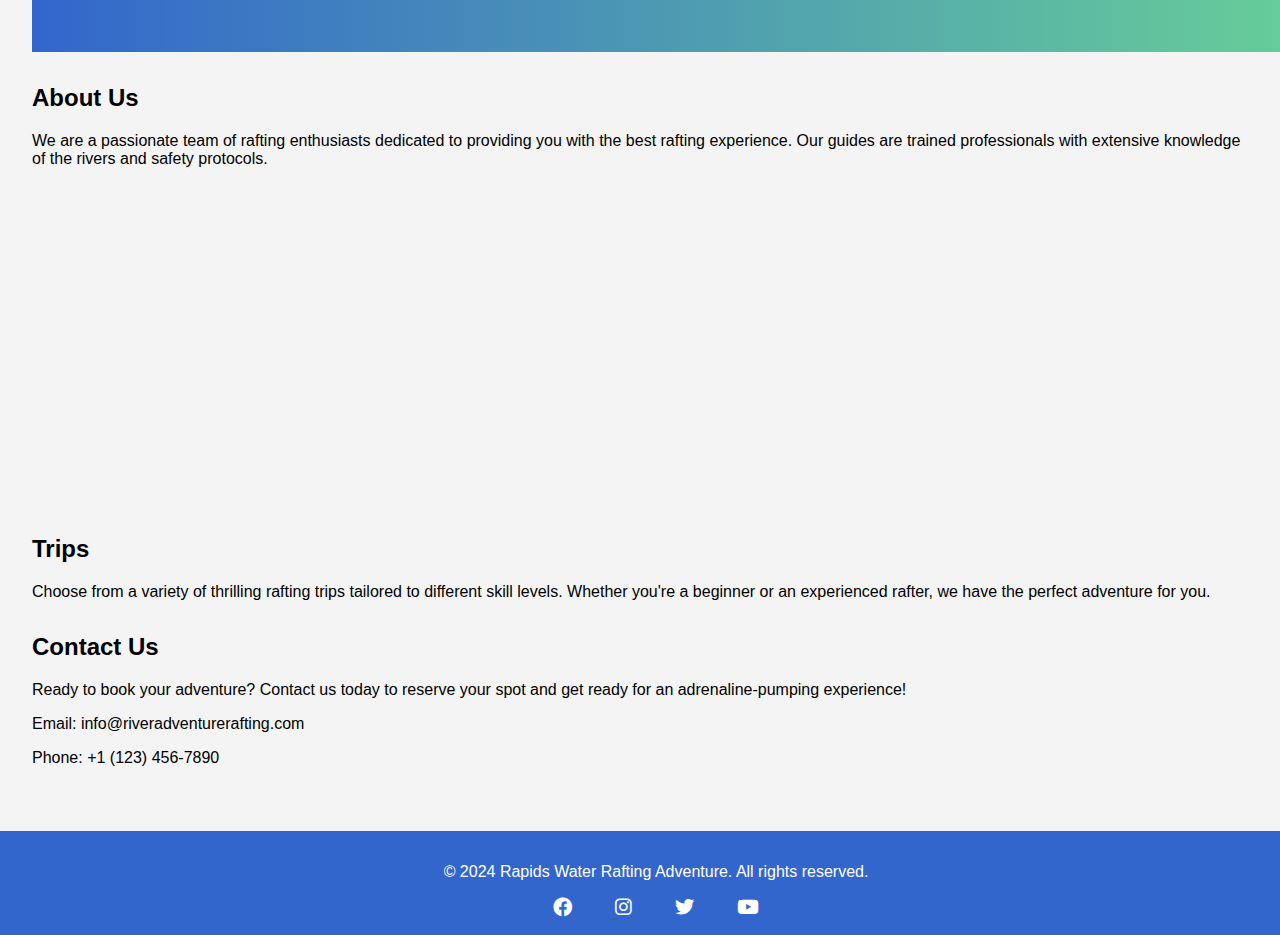
<file: wwr/test_page.html>
<!DOCTYPE html>
<html lang="en">

<head>
    <meta charset="UTF-8">
    <meta name="viewport" content="width=device-width, initial-scale=1.0">
    <title>River Adventure Rafting</title>
    <link rel="stylesheet" href="https://cdnjs.cloudflare.com/ajax/libs/font-awesome/6.0.0/css/all.min.css">
    <style>
        body {
            font-family: Arial, sans-serif;
            margin: 0;
            padding: 0;
            background-color: #f4f4f4;
        }

        header {
            background: url('images/home1.jpg') center/cover no-repeat; 
            color: #fff;
            padding: 1em;
            text-align: center;
            height: 480px;
        }

        .logo {
        position: absolute;
        top: 20px;
        left: 8%;
        transform: translateX(-50%);
        max-height: 200px; /* Adjust the maximum height as needed */
        z-index: 2; /* Ensure the logo is above other content */
        }

        nav {
            background-color: #6699cc;
            color: #fff;
            padding: 1em;
            text-align: center;
        }

        nav a {
            color: #fff;
            text-decoration: none;
            padding: 1em;
            margin: 0;
        }

        main {
            padding: 2em;
        }

        h1 {
        font-size: 4.5em;
        font-weight: bold;
        color: white;
        text-shadow: 2px 2px 0 rgb(10, 123, 168);
        line-height: 1.5;
        margin-bottom: 0.5em;
        
    }

    #home {
        background: linear-gradient(to right, #3366cc, #66cc99); /* Set gradient for #home section */
        color: #fff;
        padding: 0em 1em;
        width: 100%;
        height: 50%;
        text-align: center;
        display: flex;
        flex-direction: column;
        align-items: center;
        justify-content: center;
        margin: left 0px; ;
    }
    
    #home h2{
        font-size: 3.5em;
        font-weight: bold;
        color: white;
        text-shadow: 2px 2px 0 rgb(10, 123, 168);
        line-height: 1.5;
        margin-bottom: 0.5em;
    }


    header p {
        font-size: 2.5em; /* Increase the font size for h1 */
        font-weight: lighter; /* Optional: make the font bold */
        color: white; /* Set the text color to white */
        text-shadow: 2px 2px 0 rgb(10, 123, 168); /* Create a red border around each letter */
        line-height: 1.5;
        margin-top: -60px;
        margin-bottom: 0.5em;
    }

    .find-trip-btn {
        background-color: #3366cc;
        color: #fff;
        padding: 0.5em 1em;
        text-decoration: none;
        border: none;
        border-radius: 5px;
        cursor: pointer;
        position: relative; 
    }

    .about-us-btn {
        background-color: #e2a57d;
        color: #fff;
        padding: 0.5em 1em;
        text-decoration: none;
        border: none;
        border-radius: 5px;
        cursor: pointer;
        position: relative; 
    }

        section {
            margin-bottom: 2em;
        }

        .top-banner {
        background-color: #3366cc;
        color: #fff;
        text-align: center;
        padding: 0.5em;
        display: grid;
        grid-template-columns: repeat(2, 1fr);
        align-items: center;
        }

        .logo {
        grid-column: 2; /* Place the logo in the second column */
        }

        .contact-icons {
        grid-column: 3; /* Place the contact icons in the third column */
        display: flex;
        justify-content: flex-end;
        align-items: center;
        }

        .contact-icons a {
        color: #fff;
        text-decoration: none;
        margin: 0 1em;
        font-size: 1.2em;
        }

        .secondary-banner {
            background-color: #6699cc;
            color: #fff;
            text-align: center;
            padding: 0.5em;
            display: flex;
            justify-content: space-between;
            grid-template-columns: repeat(2, 1fr);
            align-items: center;
        }

        .navigation {
        grid-column: 2; 
        }

        .book-now-btn {
        grid-column: 2;
        }

        .social-icons a,
        .contact-icons a {
            color: #fff;
            text-decoration: none;
            margin: 0 1em;
            font-size: 1.2em;
        }

        .book-now-btn {
            background-color: red;
            color: #fff;
            padding: 0.5em 1em;
            border: none;
            border-radius: 5px;
            cursor: pointer;
            justify-content: center;
        }

        .reservation-box{
        background-color: #fff;
        padding: 1em;
        border-radius: 5px;
        margin-bottom: 2em;
        margin-right:20px;
        margin-left: 280px;
        width: 35%;
        box-sizing: border-box;
        display: inline-block;
        border: 1px solid #ccc;
        height: 250px;
        vertical-align: top; /* Align boxes to the top */
        }

.activity-preparation-box {
    background-color: #fff;
    padding: 1em;
    border-radius: 5px;
    margin-bottom: 2em;
    margin-right:20px;
    margin-left: 10px;
    width: 35%;
    box-sizing: border-box;
    display: inline-block;
    border: 1px solid #ccc;
    height: 250px;
    vertical-align: top; /* Align boxes to the top */
}

        .get-started-btn {
            background-color: #6699cc;
            color: #fff;
            padding: 0.5em 1em;
            border: none;
            border-radius: 5px;
            cursor: pointer;
            justify-content: center;
        }
        
    #home ul {
        padding-left: 2.5em; /* Add some padding to align with the text */
        text-align: left; /* Align list items to the left */
        font-size: 1.5em;
    }

    #home ul li {
        margin-bottom: 10px;
        list-style: none; /* Remove default list styles */
        font-size: 0.8em;
    }

    #home ul li:before {
        content: "•"; /* Use bullet point symbol */
        color: #edf0f5; /* Set bullet point color */
        font-size: 2.0em;
        display: inline-block;
        width: 1em;
        margin-left: -1.5em; /* Adjust spacing between bullet point and text */
    }
    #ribbon-image {
        position: relative;
        bottom: 300px; /* Adjust the offset from the bottom */
        left: 480px;
        right: 10px; /* Adjust the offset from the right */
        max-width: 15%; /* Ensure the image doesn't exceed the container width */
        max-height: 15%; /* Ensure the image doesn't exceed the container height */
        z-index: 1;
    }

        footer {
    background-color: #3366cc;
    color: #fff;
    text-align: center;
    padding: 1em;
    position:relative
    bottom: 0;
    width: 100%;
}
        
    </style>
</head>

<body>

    <div class="top-banner">
        
        <div class="contact-icons">
            <a href="tel:+11234567890"><i class="fas fa-phone-alt"></i> +1 (123) 456-7890</a>
            <a href="#"><i class="fas fa-comment-alt"></i> Live Chat</a>
            <a href="#"><i class="fas fa-info-circle"></i> Info</a>
        </div>
    </div>

    <div class="secondary-banner">

        <nav class="navigation">
            <a href="rivers.html">Cagayan Rivers</a>
            <a href="blog.html">Blogs</a>
            <a href="about.html">About Us</a>
            <a href="deals.html">Deals & Discounts</a>
        </nav>
        
        <button class="book-now-btn" onclick="window.location.href='quiz.html'">Book Now</button>
    </div>

    <header>
        <img src="images/logo-no.png" alt="Your Logo" class="logo">
        <h1>Rapids Water Rafting Adventure</h1>
        <p>Experience the thrill of the rapids with us!</p>
        <a href="quiz5.html" class="find-trip-btn">Find Your Trip</a>
    </header>

    <main>
        <div class="reservation-box">
            <h2>Reservation</h2>
            <p>Secure your spot by making a reservation. Experience the thrill of the rapids with our professional guides.
            </p></br></br>
            <button class="book-now-btn" onclick="window.location.href='quiz.html'">Reserve Now</button>
        </div>

        <div class="activity-preparation-box">
            <h2>Prepare Your Trip</h2>
            <p>Need driving directions? Wondering what you should wear or pack? Need to see our forms?</p></br></br>
            <button class="get-started-btn" onclick="window.location.href='quiz.html'">Get Started</button>
        </div>

        <section id="home">
            <h2>Why Choose Rapids?</h2>
            <ul>
                <li><strong>LEGACY</strong> An Original Pioneer of California Rafting Since 1962 - More Experience</li>
                <li><strong>RELIABILITY</strong> Family Owned & Operated for 61 Years - More Rafting Knowledge</li>
                <li><strong>SPECIALIZATION</strong> Only California and Nowhere Else - More Expertise</li>
                <li><strong>VARIETY</strong> 10 Premier California Rivers, 21 Different Trips - More Options</li>
                <li><strong>FLEXIBILITY</strong> 100% Trip Credit Cancellation Policy - More Peace of Mind</li>
                <li><strong>COMMITMENT</strong> Quality Service Guaranteed - More Assurance</li>
            </ul>
            <a href="about.html" class="about-us-btn">About Us</a>
            <img id="ribbon-image" src="images/ribbon2.png" alt="Ribbon Image">
        </section>

        <section id="about">
            <h2>About Us</h2>
            <p>We are a passionate team of rafting enthusiasts dedicated to providing you with the best rafting
                experience. Our guides are trained professionals with extensive knowledge of the rivers and safety
                protocols.</p>
             <!-- Embed YouTube Video -->
             <iframe width="560" height="315" src="https://www.youtube.com/embed/UOKUg0cQK2I?si=cmgwVRSsSRrV4f-A" title="YouTube video player" frameborder="0" allow="accelerometer; autoplay; clipboard-write; encrypted-media; gyroscope; picture-in-picture; web-share"></iframe>
        </section>

        <section id="trips">
            <h2>Trips</h2>
            <p>Choose from a variety of thrilling rafting trips tailored to different skill levels. Whether you're a
                beginner or an experienced rafter, we have the perfect adventure for you.</p>
        </section>

        <section id="contact">
            <h2>Contact Us</h2>
            <p>Ready to book your adventure? Contact us today to reserve your spot and get ready for an adrenaline-pumping
                experience!</p>
            <p>Email: info@riveradventurerafting.com</p>
            <p>Phone: +1 (123) 456-7890</p>
        </section>
    </main>

    <footer>
        <p>&copy; 2024 Rapids Water Rafting Adventure. All rights reserved.</p>
        <div class="social-icons">
            <a href="https://www.facebook.com/" target="_blank"><i class="fab fa-facebook"></i></a>
            <a href="https://www.instagram.com/" target="_blank"><i class="fab fa-instagram"></i></a>
            <a href="https://twitter.com/" target="_blank"><i class="fab fa-twitter"></i></a>
            <a href="https://www.youtube.com/" target="_blank"><i class="fab fa-youtube"></i></a>
        </div>
    </footer>

</body>

</html>
</file>
<file: styles/styles.css>
* {
    margin-top: 20px;
    margin-left: 20px;
    margin-bottom: 20px;
    padding: 0px;
    box-sizing: border-box;
}

nav {
    background-color: steelblue;
    padding: 1px;
    max-width: 840px;
}

nav a {
    color: white;
    display: block;
    padding: .1px;
    margin-bottom: 10px;
}

body {
    max-width: 960px;
    margin: 0 auto;
    padding: 20px;
    box-shadow: 0 0 20px rgba(219, 193, 214, 0.8);
}

h1 {
    color: steelblue;
}

img {
    width: 150px;
    height: auto;
    border: 1px solid steelblue;
    padding: 2px;
    box-shadow: 0 0 30px gray;
    display: block;
    margin: 0 auto;
}

p {
    padding: 0;
}

main {
    max-width: 840px;
}

aside {
    width: 35em;
    margin: 1em;
    border: 1px solid rgba(0, 0, 0, 0.2); 
    padding: 1em;
    background-color: #eee;
    color: #333;
    text-align: center;
}

aside h2 {
    position: absolute;
    top: 705px;
    left: 355px;
    color: steelblue;
}

aside img {
    margin:0 auto;
    width: 450px;
    height: auto;
}

main img {
    width: 150px;
    height: auto;
    float: right;
    margin-right: 1px;
    margin-left: 10px;
}

footer {
    margin-top: 15px;
    border-top: 1px solid #000;
    text-align: center;
}

/* Class Selector */

.box {
    margin-top: 50px;
    margin-left: 20px;
    margin-right: 10px;
    border: 1px solid rgba(0, 0, 0, 0.1);
    padding-top: 0.5rem;
    padding-right:3rem;
    width: 840px;
    background-color: #ddd;
    color: #000;
}

.box2 {
    margin-top: 20px;
    margin-left: 40px;
    margin-right: 10px;
    border: 1px solid rgba(0, 0, 0, 0.1);
    padding-top: 5rem;
    padding-right:1rem;
    width: 840px;
    background-color: #ddd;
    color: #000;
}
</file>
<file: wwr/styles/rafting.css>
body {
    font-family: Arial, sans-serif;
    margin: 0;
    padding: 0;
    background-color: #f4f4f4;
}

header {
    /*background: url('images/home1.jpg') center/cover no-repeat;*/
    color: #fff;
    padding: 1em;
    text-align: center;
    height: 480px;
}

.logo {
    position: absolute;
    top: 8px;
    left: 50%;
    transform: translateX(-50%);
    max-height: 300px;
    z-index: 2;
}

.hero {
    display: block;
    width: 100%;
    position: absolute;
    background: url(images/home1.jpg) center/cover no-repeat;
    height: 250px;
    margin-bottom: 0px;
}
article {
    position: relative;
    top: 90%;
    left: 75%;
    transform: translate(-80%, -80%);
    background-color: rgba(62, 116, 203, 0.551);
    margin-right: 20px;
    padding: 20px;
    width: 80%;
    height: 75%;
    color: #fff;
    z-index: 1;
    top: -125px;
    display: flex;
}

article img {
    margin-left: 20px;
    width: 250px;
    height: 200px;
    order: 1;
}

article p {
    flex: 1;
}

nav {
    background-color: #3366cc;
    color: #fff;
    text-align: left;

}

nav a {
    color: #fff;
    text-decoration: none;
    padding: 1em;
    text-align: left;
    grid-column: 2;
}

main {
    padding: 2em;
}

h1 {
font-size: 4.5em;
font-weight: bold;
color: white;
text-shadow: 2px 2px 0 rgb(10, 123, 168);
line-height: 1.5;
margin-bottom: 0.5em;
margin-top: 80px;

}

.secondary-banner nav {
display: flex;
justify-content: flex-end; /* Align the navigation links to the right */
}

.secondary-banner nav a {
color: #fff;
text-decoration: none;
margin: 0 1em;
}

#home {
    background: linear-gradient(to right, #3366cc, #66cc99);
    color: #fff;
    width: 100%;
    text-align: center;
    display: flex;
    flex-direction: column;
    align-items: center;
    justify-content: center;
    margin-left: 0; /* Corrected margin property */
}

#home h2{
font-size: 3.5em;
font-weight: bold;
color: white;
text-shadow: 2px 2px 0 rgb(10, 123, 168);
line-height: 1.5;
margin-bottom: 0.5em;
}


header p {
font-size: 2.5em; /* Increase the font size for h1 */
font-weight: lighter; /* Optional: make the font bold */
color: white; /* Set the text color to white */
text-shadow: 2px 2px 0 rgb(10, 123, 168); /* Create a red border around each letter */
line-height: 1.5;
margin-top: -60px;
margin-bottom: 0.5em;
}

.find-trip-btn {
background-color: #3366cc;
color: #fff;
padding: 0.5em 1em;
text-decoration: none;
border: none;
border-radius: 5px;
cursor: pointer;
position: relative; 
}

.about-us-btn {
background-color: #e2a57d;
color: #fff;
padding: 0.5em 1em;
text-decoration: none;
border: none;
border-radius: 5px;
cursor: pointer;
position: relative; 
}

section {
    margin-bottom: 2em;
}

.top-banner {
background-color: #3366cc;
color: #fff;
text-align: center;
padding: 0.5em;
display: grid;
grid-template-columns: repeat(2, 1fr);
align-items: center;
}

.logo {
grid-column: 2;
}

.contact-icons {
grid-column: 3;
display: flex;
justify-content: flex-end;
align-items: center;
}

.secondary-banner {
    background-color: #87b3de;
    color: #fff;
    text-align: center;
    padding: 0.5em;
    display: grid;
    grid-template-columns: repeat(2, 1fr);
    align-items: center;
}

.social-icons {
margin-left: auto; /* Move social icons to the right */
}

.social-icons a {
    color: #fff;
    text-decoration: none;
    margin: 0 1em;
    font-size: 1.2em;
}

.contact-icons {
display: flex;
align-items: center;
}

.contact-icons a {
color: #fff;
text-decoration: none;
margin: 0 10px; /* Adjust margin as needed */
font-size: 1.2em;
}

.book-now-btn {
    background-color: red;
    color: #fff;
    padding: 0.5em 1em;
    width: 150px;
    border: none;
    border-radius: 5px;
    cursor: pointer;
    justify-content: center;
    grid-column: 3;
}

.reservation-box{
background-color: #fff;
padding: 1em;
border-radius: 5px;
margin-bottom: 2em;
margin-right:20px;
margin-left: 280px;
width: 35%;
box-sizing: border-box;
display: inline-block;
border: 1px solid #ccc;
height: 250px;
vertical-align: top; /* Align boxes to the top */
}

.activity-preparation-box {
background-color: #fff;
padding: 1em;
border-radius: 5px;
margin-bottom: 2em;
margin-right:20px;
margin-left: 10px;
width: 35%;
box-sizing: border-box;
display: inline-block;
border: 1px solid #ccc;
height: 250px;
vertical-align: top; /* Align boxes to the top */
}

.get-started-btn {
    background-color: #6699cc;
    color: #fff;
    padding: 0.5em 1em;
    border: none;
    border-radius: 5px;
    cursor: pointer;
    justify-content: center;
}

#home ul {
padding-left: 2.5em; /* Add some padding to align with the text */
text-align: left; /* Align list items to the left */
font-size: 1.5em;
}

#home ul li {
margin-bottom: 10px;
list-style: none; /* Remove default list styles */
font-size: 0.8em;
}

    #home ul li:before {
    content: "•"; /* Use bullet point symbol */
    color: #edf0f5; /* Set bullet point color */
    font-size: 2.0em;
    display: inline-block;
    width: 1em;
    margin-left: -1.5em; /* Adjust spacing between bullet point and text */
    }
    #ribbon-image {
    position: relative;
    bottom: 300px; /* Adjust the offset from the bottom */
    left: 480px;
    right: 10px; /* Adjust the offset from the right */
    max-width: 15%; /* Ensure the image doesn't exceed the container width */
    max-height: 15%; /* Ensure the image doesn't exceed the container height */
    z-index: 1;
    }

    .grid-container {
    display: grid;
    grid-template-columns: repeat(auto-fill, minmax(350px, 1fr));
    gap: 20px;
    }

    .grid-container_a {
        display: grid;
        grid-template-columns: repeat(auto-fill, minmax(250px, 1fr));
        gap: 20px;
        }

    .grid-item {
    background-color: #fff;
    padding: 20px;
    border-radius: 5px;
    box-shadow: 0 0 10px rgba(0, 0, 0, 0.1);
    }

    .grid-item img {
    max-width: 100%;
    height: auto;
    display: block;
    margin: 0 auto;
    }

    .grid-item_a {
        background-color: #fff;
        padding: 1px;
        border-radius: 5px;
        box-shadow: 0 0 10px rgba(0, 0, 0, 0.1);
        }
    
        .grid-item_a img {
        max-width: 100%;
        height: auto;
        display: block;
        margin: 0 auto;
        }
    #newsletter-form {
    max-width: 600px;
    margin: 0 auto;
    background-color: #fff;
    padding: 20px;
    border-radius: 5px;
    box-shadow: 0 0 10px rgba(0, 0, 0, 0.1);
    }

    #newsletter-form label {
    display: block;
    margin-bottom: 10px;
    font-weight: bold;
    }

    #newsletter-form input,
    #newsletter-form button {
    width: 100%;
    padding: 10px;
    margin-bottom: 10px;
    box-sizing: border-box;
    }

    footer {
        background-color: #3366cc;
        margin-top: 30px;
        color: #fff;
        text-align: center;
        padding: 1em;
        display: grid;
        grid-template-columns:1fr 1fr 1fr;
        align-items: center;
    }

        .footer-left {
        grid-column: 2;
        }

        .footer-right {
        grid-column: 3;
        text-align: right;
        }

        .social-icons a {
        margin-left: 1em;
        }

    #recommended {
    text-align: center;
    padding: 2em;
    background-color: #fff;
    }

    #recommended img {
    max-width: 170%; /* Make sure the images don't exceed their container */
    height: auto; /* Maintain the aspect ratio */
    display: block; /* Remove extra space below inline-block images */
    margin: 0 auto; /* Center the images */
    max-height: 150px; /* Set the maximum height for the images */
    }

    #history {
    text-align: center;
    background-color: #fff;
    font-size:25px;
    }
    
    #history img {
    max-width: 170%; /* Make sure the images don't exceed their container */
    height: auto; /* Maintain the aspect ratio */
    display: block; /* Remove extra space below inline-block images */
    margin: 0 auto; /* Center the images */
    max-height: 150px; /* Set the maximum height for the images */
    }
        #adventure {
        text-align: center;
        background-color: #fff;
        font-size:25px;
        }
        
        #adventure img {
        max-width: 170%; /* Make sure the images don't exceed their container */
        height: auto; /* Maintain the aspect ratio */
        display: block; /* Remove extra space below inline-block images */
        margin: 0 auto; /* Center the images */
        max-height: 150px; /* Set the maximum height for the images */
        }

        .body {
        margin-top: 1px;
        height: auto;
        grid-row: span 1;
        display: grid;
        grid-template-columns: 1fr 1fr 1fr;
        grid-gap: 5px;
        /*background-color: rgba(62, 116, 203, 0.551);*/
        padding: 2px;
        text-align: center;
        box-shadow: 0 0 20px rgba(176, 224, 230, 0.8);
    }

    .body2 {
        margin-top: 1px;
        height: auto;
        grid-row: span 1;
        display: grid;
        grid-template-columns: 1fr 1fr;
        grid-gap: 5px;
        /*background-color: rgba(62, 116, 203, 0.551);*/
        padding: 2px;
        text-align: center;
        box-shadow: 0 0 20px rgba(176, 224, 230, 0.8);
    }



    .body-text, .body-image, .body-text-2 {
        /*background-color: rgba(62, 116, 203, 0.551);*/
        padding: 5px;
        text-align: left;
    }
    
    .body-image img {
        box-shadow: 0 0 20px rgba(176, 224, 230, 0.8);
        max-width: 100%;
        max-height: 100%;
    }

    .map iframe {
        border: 0;
        max-width: 300%;
        max-height: 350%;
    }

.social-icons-row {
display: flex;
justify-content: center;
align-items: center;
margin-top: 1em;
}

.social-icons-row a {
margin: 0 1em;
}
#recommended h2,
#recommended p {
margin: 0; /* Add this line to remove the margin */
    }

#recommended h2 {
font-size: 2.5em; /* Adjust the font size for h2 */
line-height: 1.5; /* Adjust the line height for h2 */
}

#recommended p {
font-size: 1em; /* Adjust the font size for p */
font-weight: lighter; /* Optional: make the font weight lighter */
line-height: 1.2; /* Adjust the line height for p */
}

/* Style the row container */
.row-container {
display: flex;
justify-content: space-between;
align-items: flex-start;
flex-wrap: wrap;
margin-bottom: 20px; /* Add some spacing between the row and other elements */
background-color: #fff; /* Set the background color to white */
padding: 20px; /* Add some padding to the row */
margin-top: 30px;
}

/* Style the left and right columns */
.left-column,
.right-column {
    flex: 0 0 calc(50% - 10px); /* Adjust the width of each column */
}

/* Style the newsletter form */
#newsletter-form {
max-width: 800px;
margin: 0 auto;
background-color: #e8e2e2; /* Change the background color to light gray */
padding: 20px;
border-radius: 5px;
box-shadow: 0 0 10px rgba(55, 53, 53, 0.1);
}

#newsletter-form label {
    display: block;
    margin-bottom: 10px;
    font-weight: bold;
}

#newsletter-form input,
#newsletter-form button {
    width: 100%;
    padding: 10px;
    margin-bottom: 10px;
    box-sizing: border-box;
}

/* Style the embedded YouTube video */
#youtube-video {
max-width: 800px; /* Increase the max-width for the YouTube video */
margin: 0 auto;
align-content: center;
margin-left: 500px;
}
/* Style the subscribe button */
#newsletter-form button {
position: relative;
bottom: 0;
left: 50%;
transform: translateX(-50%);
width: 30%;
padding: 8px; /* Adjust the padding to make it thinner */
margin-bottom: 10px;
box-sizing: border-box;
background-color: #FFA500; /* Set the color to yellow-orange */
border: none;
border-radius: 5px;
cursor: pointer;
color: #fff; /* Set text color to white */
align-content: center;
}
form {
    width: 80%;
    margin: 0 auto;
}

h4 {
    text-align: center;
    color: #333;
    font-size: larger;
    margin-left: 400px;

}

input[type=text], select, textarea {
    width: 200%;
    padding: 6px;
    border: 1px solid #ccc;
    border-radius: 4px;
    box-sizing: border-box;
    margin-top: 6px;
    margin-bottom: 6px;
    resize: vertical
  }
  
   input[type=submit] {
    background-color: #04AA6D;
    color: white;
    padding: 12px 12px;
    border: none;
    border-radius: 4px;
    cursor: pointer;
  }
  
  input[type=submit]:hover {
    background-color: #45a049;
  }
  

  .container {
    width: 600px;
    padding: 2px;
    border-radius: 5px;
    background-color: #f2f2f2;
    padding: 6px;
    margin-left: 250px;
  }

  button {
    background-color: #04AA6D;
    color: white;
    padding: 12px 12px;
    border: none;
    border-radius: 4px;
    cursor: pointer;
}

button:hover {
    background-color: #45a049;
}

.employee-info {
    position: relative;
}

.label {
    position: absolute;
    top: 0;
    left: 0;
    background-color: yellow;
    padding: 5px;
    color: rgba(0, 0, 0, 0.478);
    font-weight: bold;
    width: 100%;
    text-align: center;
}

.label2 {
    position: absolute;
    top: 0;
    left: 0;
    background-color: rgb(239, 174, 133);
    padding: 5px;
    color: rgb(241, 238, 238);
    font-weight: bold;
    width: 100%;
    text-align: center;
}

.label3 {
    position: absolute;
    top: 0;
    left: 0;
    background-color: rgb(228, 41, 119);
    padding: 5px;
    color: rgb(246, 244, 244);
    font-weight: bold;
    width: 100%;
    text-align: center;
}

.label4 {
    position: absolute;
    top: 0;
    left: 0;
    background-color: rgb(76, 78, 222);
    padding: 5px;
    color: rgb(238, 236, 236);
    font-weight: bold;
    width: 100%;
    text-align: center;
}

.body2 {
    display: flex;
}

.map {
    flex: 1;
    width: 450px; /* Add a specific width to the map */
    margin-right: 20px; /* Add some margin to separate the map from the table */
}

table {
    width: 100%;
    border-collapse: collapse;
    margin-top: 20px;
}

th, td {
    border: 1px solid #ddd;
    padding: 12px;
    text-align: left;
}

th {
    background-color: #f2f2f2;
}

tbody tr:nth-child(odd) {
    background-color: #f9f9f9;
}

tbody tr:nth-child(even) {
    background-color: #e6e6e6;
}
.learn-more-btn1,
.learn-more-btn2,
.learn-more-btn3,
.learn-more-btn4 {
    display: inline-block;
    position: absolute;
    padding: 10px 20px;
    background-color: skyblue;
    color: white;
    text-decoration: none;
    border-radius: 5px;
    margin-left: 80px;
    margin-top: -10px;
}
</file>
<file: styles/quiz.css>
body {
    font-family: Times New Roman, sans-serif;
    margin: 0;
    padding: 0;
    background-color: #f2f2f2;
    display: flex;
    align-items: center;
    justify-content: center;
    height: 100vh;
}

.quiz-container {
    width: 400px;
    padding: 20px;
    background-color: #ccc;
    border-radius: 8px;
    box-shadow: 0 0 10px rgba(0, 0, 0, 0.1);
}

h1 {
    text-align: center;
    color: #333;
}

form {
    display: flex;
    flex-direction: column;
}

.question {
    margin-bottom: 20px;
}

label {
    display: block;
    margin-bottom: 8px;
}

input, textarea, select {
    width: 100%;
    padding: 10px;
    margin-bottom: 12px;
    border: 1px solid #c9c6c6;
    border-radius: 4px;
    box-sizing: border-box;
}

button {
    background-color: #309ae0;
    color: white;
    padding: 12px;
    border: none;
    border-radius: 4px;
    cursor: pointer;
}

button:hover {
    background-color: #428ec1;
}
</file>
